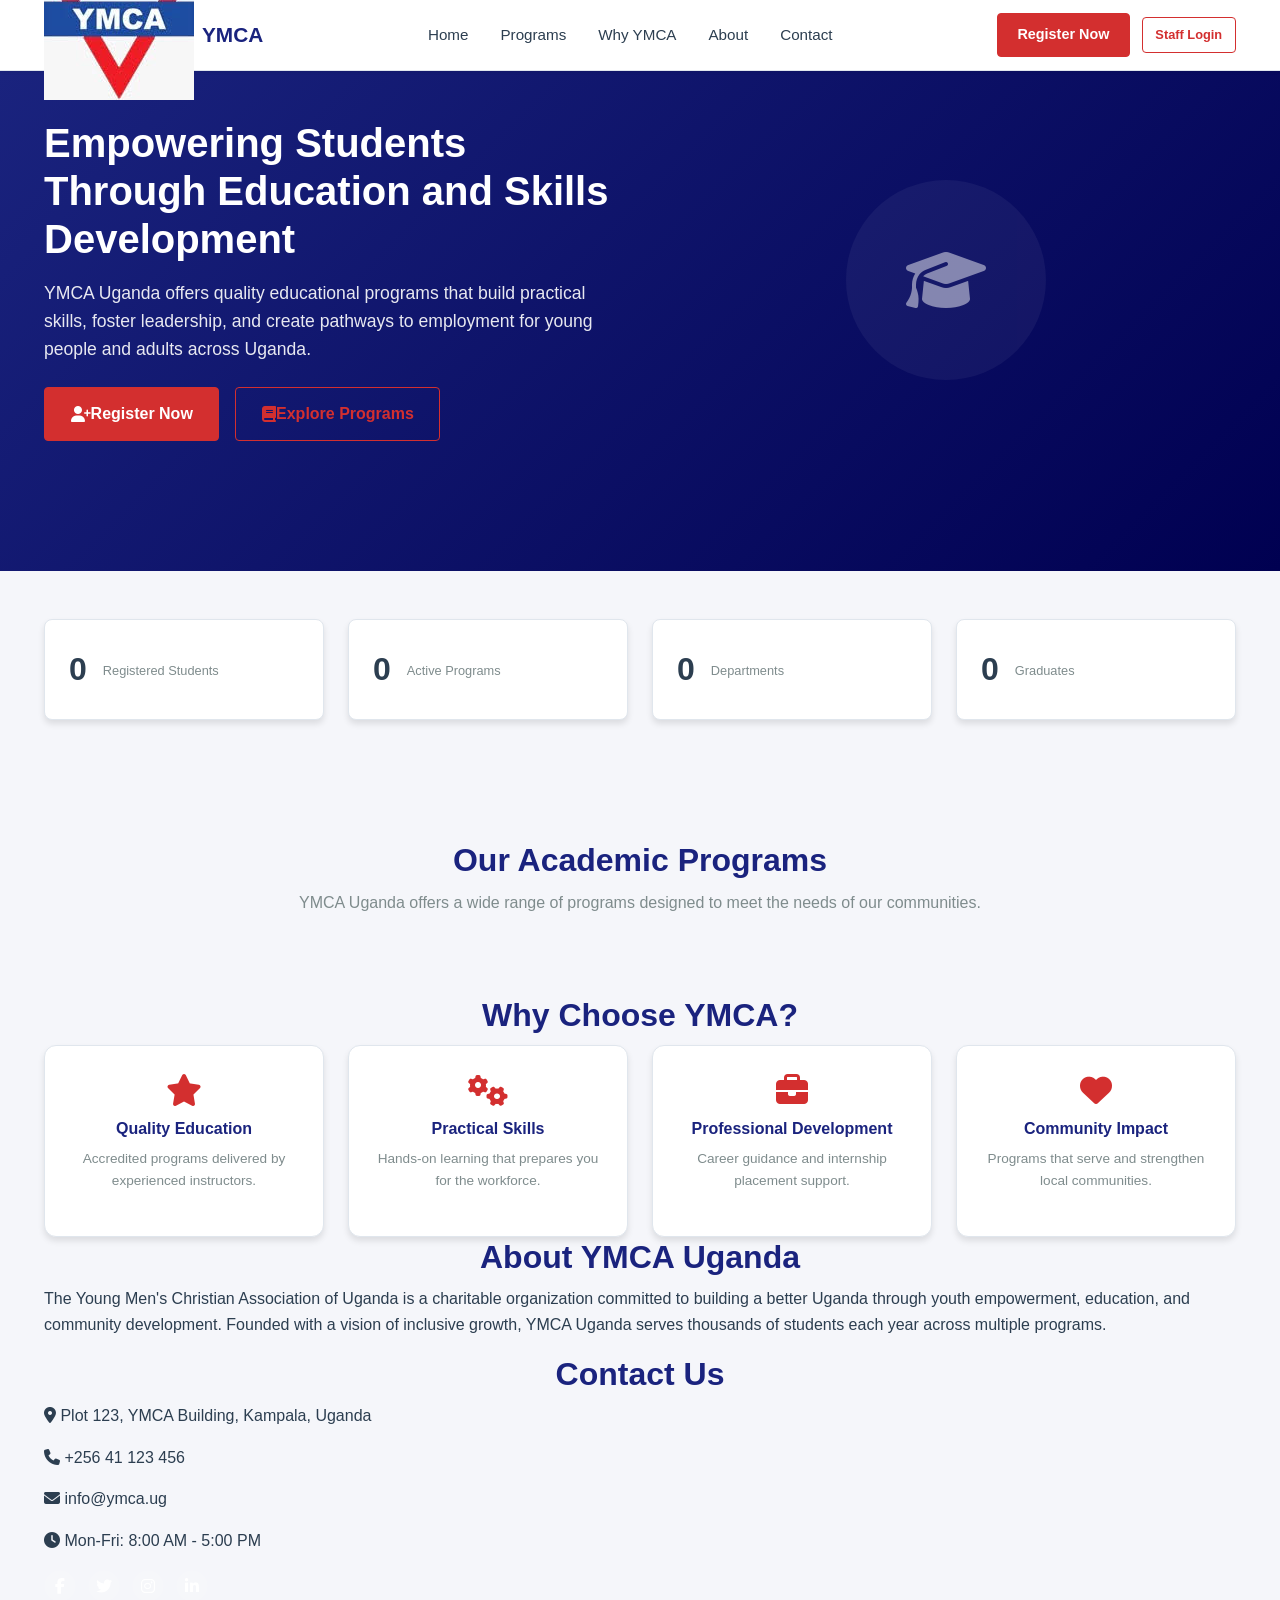
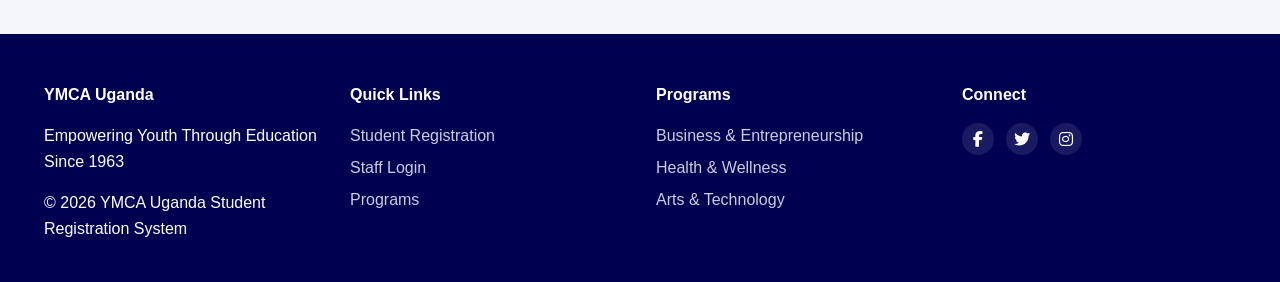
<file: index.html>
<!DOCTYPE html>
<html lang="en">
<head>
    <meta charset="UTF-8">
    <meta name="viewport" content="width=device-width, initial-scale=1.0">
    <title>YMCA Uganda - Student Registration & Management System</title>
    <meta name="description" content="YMCA Uganda Student Registration and Management System - Empowering students through education and skills development.">
    <link rel="stylesheet" href="https://cdnjs.cloudflare.com/ajax/libs/font-awesome/6.5.0/css/all.min.css">
    <link rel="stylesheet" href="css/style.css">
    <link rel="stylesheet" href="css/responsive.css">
    <script src="js/database/indexeddb.js"></script>
    <script src="js/database/studentsRepository.js"></script>
    <script src="js/database/programsRepository.js"></script>
    <script src="js/database/departmentsRepository.js"></script>
    <script src="js/database/usersRepository.js"></script>
    <script src="js/validation.js"></script>
    <script src="js/notifications.js"></script>
    <script src="js/ui.js"></script>
    <script src="js/seed.js"></script>
    <script src="js/app.js"></script>
    <script src="js/landing.js"></script>
</head>
<body class="landing-page">
    <header class="site-header" id="landing-header">
        <div class="container header-inner">
            <div class="logo"><img src="assets/images/ymca-logo.jpg" alt="YMCA Uganda"><span>YMCA</span></div>
            <nav class="main-nav" id="main-nav">
                <ul>
                    <li><a href="#hero">Home</a></li>
                    <li><a href="#programs">Programs</a></li>
                    <li><a href="#whyymca">Why YMCA</a></li>
                    <li><a href="#about">About</a></li>
                    <li><a href="#contact">Contact</a></li>
                </ul>
            </nav>
            <div class="header-actions">
                <a href="register.html" class="btn btn-primary btn-cta">Register Now</a>
                <a href="login.html" class="btn btn-outline btn-sm">Staff Login</a>
                <button class="menu-toggle-mobile" id="menu-toggle"><i class="fas fa-bars"></i></button>
            </div>
        </div>
    </header>

    <section class="hero" id="hero">
        <div class="container hero-content">
            <div class="hero-text">
                <h1>Empowering Students Through Education and Skills Development</h1>
                <p>YMCA Uganda offers quality educational programs that build practical skills, foster leadership, and create pathways to employment for young people and adults across Uganda.</p>
                <div class="hero-btns">
                    <a href="register.html" class="btn btn-primary btn-lg"><i class="fas fa-user-plus"></i> Register Now</a>
                    <a href="#programs" class="btn btn-outline btn-lg"><i class="fas fa-book"></i> Explore Programs</a>
                </div>
            </div>
            <div class="hero-image">
                <div class="hero-badge"><i class="fas fa-graduation-cap"></i></div>
            </div>
        </div>
    </section>

    <section class="stats" id="stats">
        <div class="container">
            <div class="stats-grid" id="stats-container">
                <div class="stat-card"><div class="stat-value" id="stat-students">0</div><div class="stat-label">Registered Students</div></div>
                <div class="stat-card"><div class="stat-value" id="stat-programs">0</div><div class="stat-label">Active Programs</div></div>
                <div class="stat-card"><div class="stat-value" id="stat-depts">0</div><div class="stat-label">Departments</div></div>
                <div class="stat-card"><div class="stat-value" id="stat-graduates">0</div><div class="stat-label">Graduates</div></div>
            </div>
        </div>
    </section>

    <section class="programs" id="programs">
        <div class="container">
            <h2 class="section-title">Our Academic Programs</h2>
            <p class="section-subtitle">YMCA Uganda offers a wide range of programs designed to meet the needs of our communities.</p>
            <div class="programs-grid" id="programs-container"></div>
        </div>
    </section>

    <section class="whyymca" id="whyymca">
        <div class="container">
            <h2 class="section-title">Why Choose YMCA?</h2>
            <div class="benefits-grid">
                <div class="benefit-card"><i class="fas fa-star benefit-icon"></i><h3>Quality Education</h3><p>Accredited programs delivered by experienced instructors.</p></div>
                <div class="benefit-card"><i class="fas fa-cogs benefit-icon"></i><h3>Practical Skills</h3><p>Hands-on learning that prepares you for the workforce.</p></div>
                <div class="benefit-card"><i class="fas fa-briefcase benefit-icon"></i><h3>Professional Development</h3><p>Career guidance and internship placement support.</p></div>
                                <div class="benefit-card"><i class="fas fa-heart benefit-icon"></i><h3>Community Impact</h3><p>Programs that serve and strengthen local communities.</p></div>
            </div>
        </div>
    </section>

    <section class="about" id="about">
        <div class="container">
            <h2 class="section-title">About YMCA Uganda</h2>
            <p>The Young Men's Christian Association of Uganda is a charitable organization committed to building a better Uganda through youth empowerment, education, and community development. Founded with a vision of inclusive growth, YMCA Uganda serves thousands of students each year across multiple programs.</p>
        </div>
    </section>

    <section class="contact" id="contact">
        <div class="container">
            <h2 class="section-title">Contact Us</h2>
            <div class="contact-grid">
                <div class="contact-info">
                    <p><i class="fas fa-map-marker-alt"></i> Plot 123, YMCA Building, Kampala, Uganda</p>
                    <p><i class="fas fa-phone"></i> +256 41 123 456</p>
                    <p><i class="fas fa-envelope"></i> info@ymca.ug</p>
                    <p><i class="fas fa-clock"></i> Mon-Fri: 8:00 AM - 5:00 PM</p>
                </div>
                <div class="social-links">
                    <a href="#"><i class="fab fa-facebook-f"></i></a>
                    <a href="#"><i class="fab fa-twitter"></i></a>
                    <a href="#"><i class="fab fa-instagram"></i></a>
                    <a href="#"><i class="fab fa-linkedin-in"></i></a>
                </div>
            </div>
        </div>
    </section>

    <footer class="site-footer">
        <div class="container footer-grid">
            <div class="footer-col">
                <h4>YMCA Uganda</h4>
                <p>Empowering Youth Through Education Since 1963</p>
                <p>&copy; 2026 YMCA Uganda Student Registration System</p>
            </div>
            <div class="footer-col">
                <h4>Quick Links</h4>
                <ul><li><a href="register.html">Student Registration</a></li><li><a href="login.html">Staff Login</a></li><li><a href="#programs">Programs</a></li></ul>
            </div>
            <div class="footer-col">
                <h4>Programs</h4>
                <ul><li><a href="#">Business & Entrepreneurship</a></li><li><a href="#">Health & Wellness</a></li><li><a href="#">Arts & Technology</a></li></ul>
            </div>
            <div class="footer-col">
                <h4>Connect</h4>
                <div class="social-links"><a href="#"><i class="fab fa-facebook-f"></i></a><a href="#"><i class="fab fa-twitter"></i></a><a href="#"><i class="fab fa-instagram"></i></a></div>
            </div>
        </div>
    </footer>
</file>
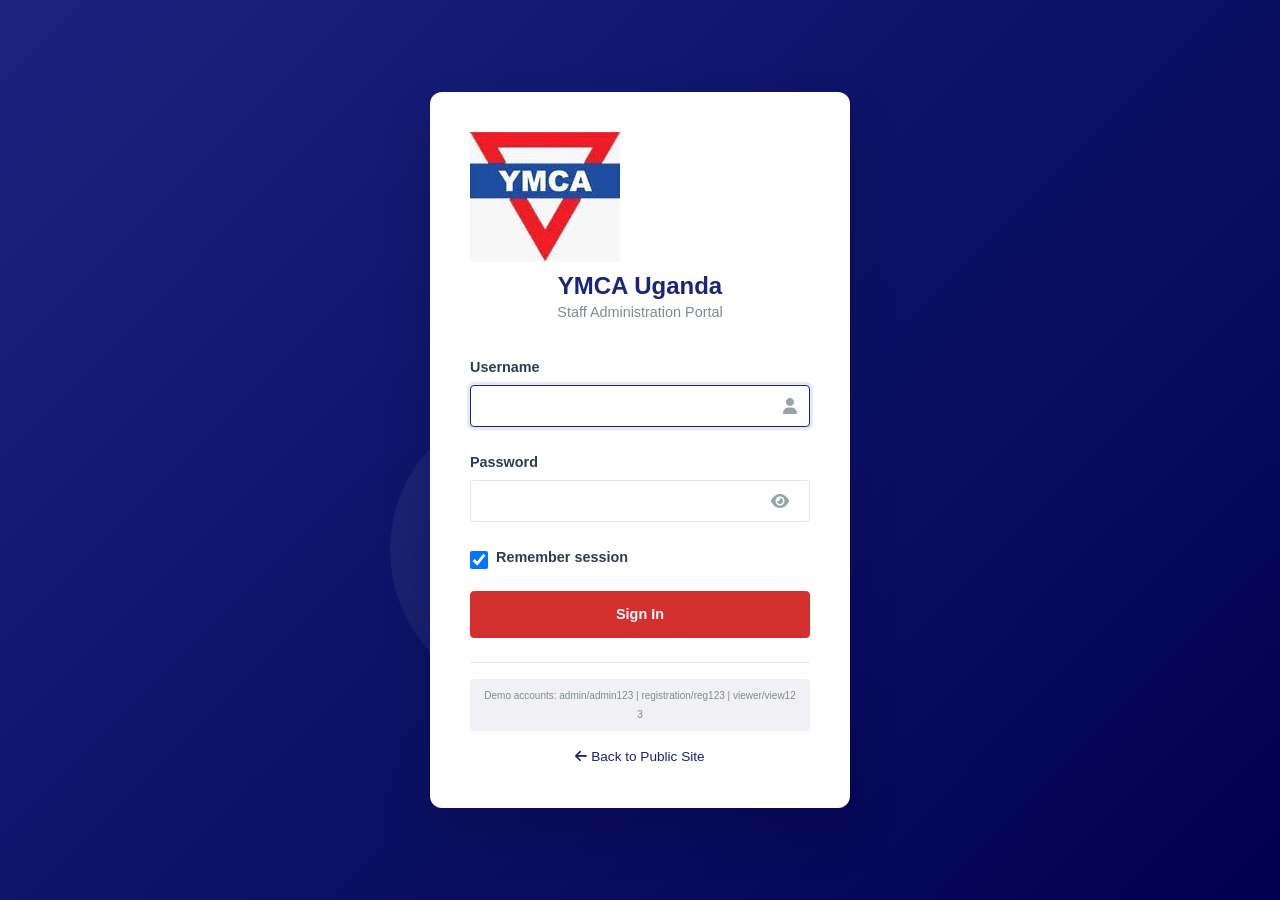
<file: departments.html>
<!DOCTYPE html>
<html lang="en">
<head>
    <meta charset="UTF-8">
    <meta name="viewport" content="width=device-width, initial-scale=1.0">
    <title>Departments - YMCA Uganda Student Management</title>
    <meta name="description" content="YMCA Uganda Department Management">
    <link rel="stylesheet" href="https://cdnjs.cloudflare.com/ajax/libs/font-awesome/6.5.0/css/all.min.css">
    <link rel="stylesheet" href="css/style.css">
    <link rel="stylesheet" href="css/responsive.css">
    <script src="js/database/indexeddb.js"></script>
    <script src="js/database/studentsRepository.js"></script>
    <script src="js/database/programsRepository.js"></script>
    <script src="js/database/departmentsRepository.js"></script>
    <script src="js/notifications.js"></script>
    <script src="js/ui.js"></script>
    <script src="js/seed.js"></script>
    <script src="js/auth.js"></script>
    <script src="js/app.js"></script>
    <script src="js/departments.js"></script>
</head>
<body class="admin-page">
    <div class="admin-wrapper">
        <main class="admin-content">
            <div class="page-header">
                <h1><i class="fas fa-building"></i> Departments</h1>
                <button class="btn btn-primary" id="btn-add-dept"><i class="fas fa-plus"></i> Add Department</button>
            </div>
            <div class="toolbar">
                <input type="text" id="search-input" class="search-input" placeholder="Search departments...">
            </div>
            <div id="departments-table"></div>
        </main>
    </div>
</body>
</html>
</file>
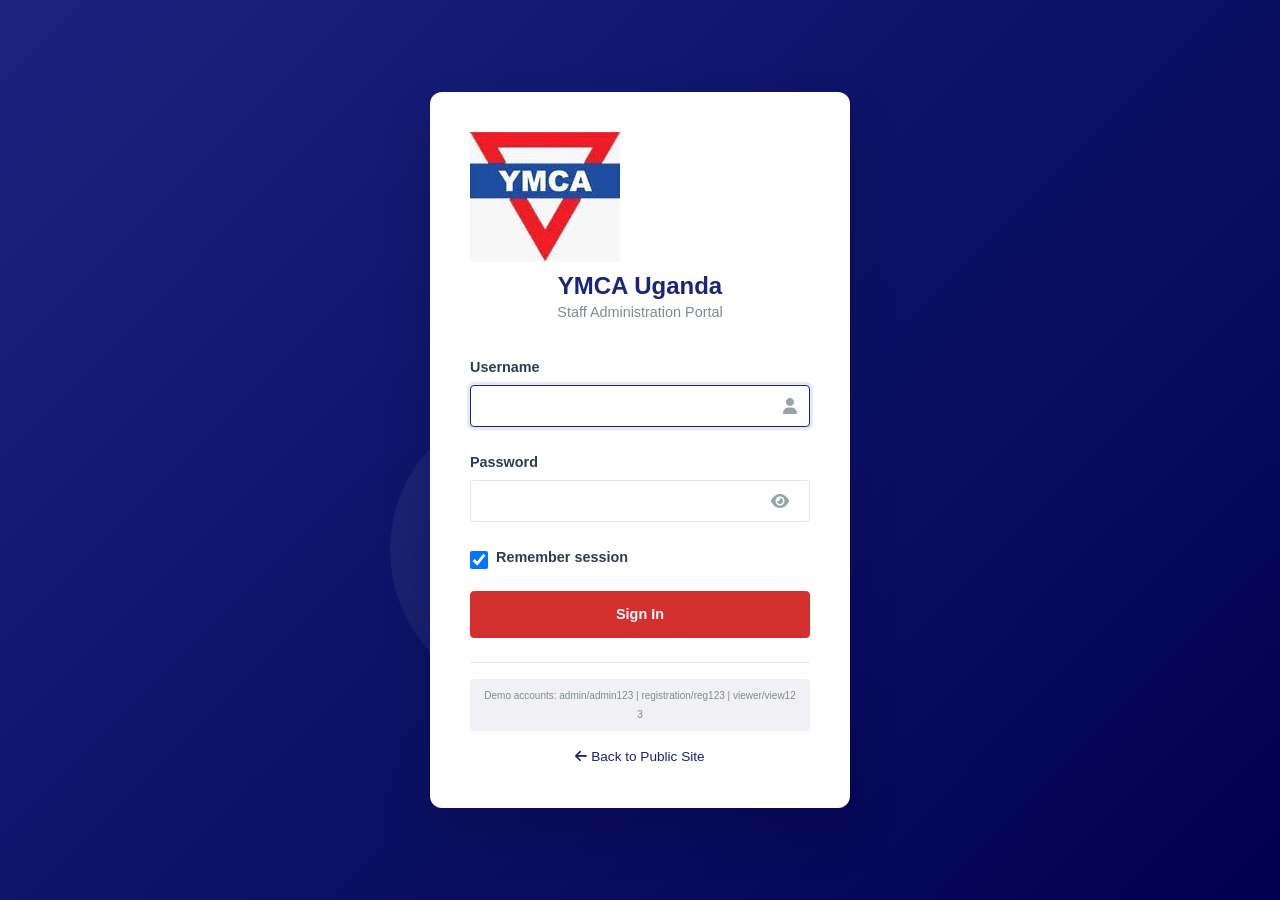
<file: login.html>
<!DOCTYPE html>
<html lang="en">
<head>
    <meta charset="UTF-8">
    <meta name="viewport" content="width=device-width, initial-scale=1.0">
    <title>Staff Login - YMCA Uganda Student Management System</title>
    <meta name="description" content="YMCA Uganda Staff Login">
    <link rel="stylesheet" href="https://cdnjs.cloudflare.com/ajax/libs/font-awesome/6.5.0/css/all.min.css">
    <link rel="stylesheet" href="css/style.css">
    <link rel="stylesheet" href="css/responsive.css">
    <script src="js/database/indexeddb.js"></script>
    <script src="js/database/usersRepository.js"></script>
    <script src="js/database/studentsRepository.js"></script>
    <script src="js/database/programsRepository.js"></script>
    <script src="js/database/departmentsRepository.js"></script>
    <script src="js/validation.js"></script>
    <script src="js/notifications.js"></script>
    <script src="js/ui.js"></script>
    <script src="js/seed.js"></script>
    <script src="js/auth.js"></script>
    <script src="js/app.js"></script>
    <script src="js/login.js"></script>
</head>
<body class="login-page">
    <div class="login-container">
        <div class="login-card">
            <div class="login-header">
                <div class="login-logo"><img src="assets/images/ymca-logo.jpg" alt="YMCA Uganda"></div>
                <h2>YMCA Uganda</h2>
                <p class="login-subtitle">Staff Administration Portal</p>
            </div>
            <form id="login-form" class="login-form">
                <div class="form-group">
                    <label for="username">Username</label>
                    <div class="input-icon"><input type="text" id="username" name="username" autocomplete="username" required><i class="fas fa-user"></i></div>
                    <span class="form-error" id="error-username"></span>
                </div>
                <div class="form-group">
                    <label for="password">Password</label>
                    <div class="input-icon">
                        <input type="password" id="password" name="password" autocomplete="current-password" required>
                        <button type="button" id="toggle-password" class="password-toggle" aria-label="Show/hide password"><i class="fas fa-eye"></i></button>
                    </div>
                    <span class="form-error" id="error-password"></span>
                </div>
                <div class="form-row">
                    <div class="form-check"><input type="checkbox" id="remember" checked><label for="remember">Remember session</label></div>
                </div>
                <button type="submit" class="btn btn-primary btn-block">Sign In</button>
            </form>
            <div class="login-footer">
                <div class="demo-creds"><small>Demo accounts: admin/admin123 | registration/reg123 | viewer/view123</small></div>
                <a href="index.html" class="back-link"><i class="fas fa-arrow-left"></i> Back to Public Site</a>
            </div>
        </div>
    </div>
    <div class="login-bg-decoration">
        <div class="deco-circle deco-1"></div>
        <div class="deco-circle deco-2"></div>
        <div class="deco-circle deco-3"></div>
    </div>
</body>
</html>
</file>
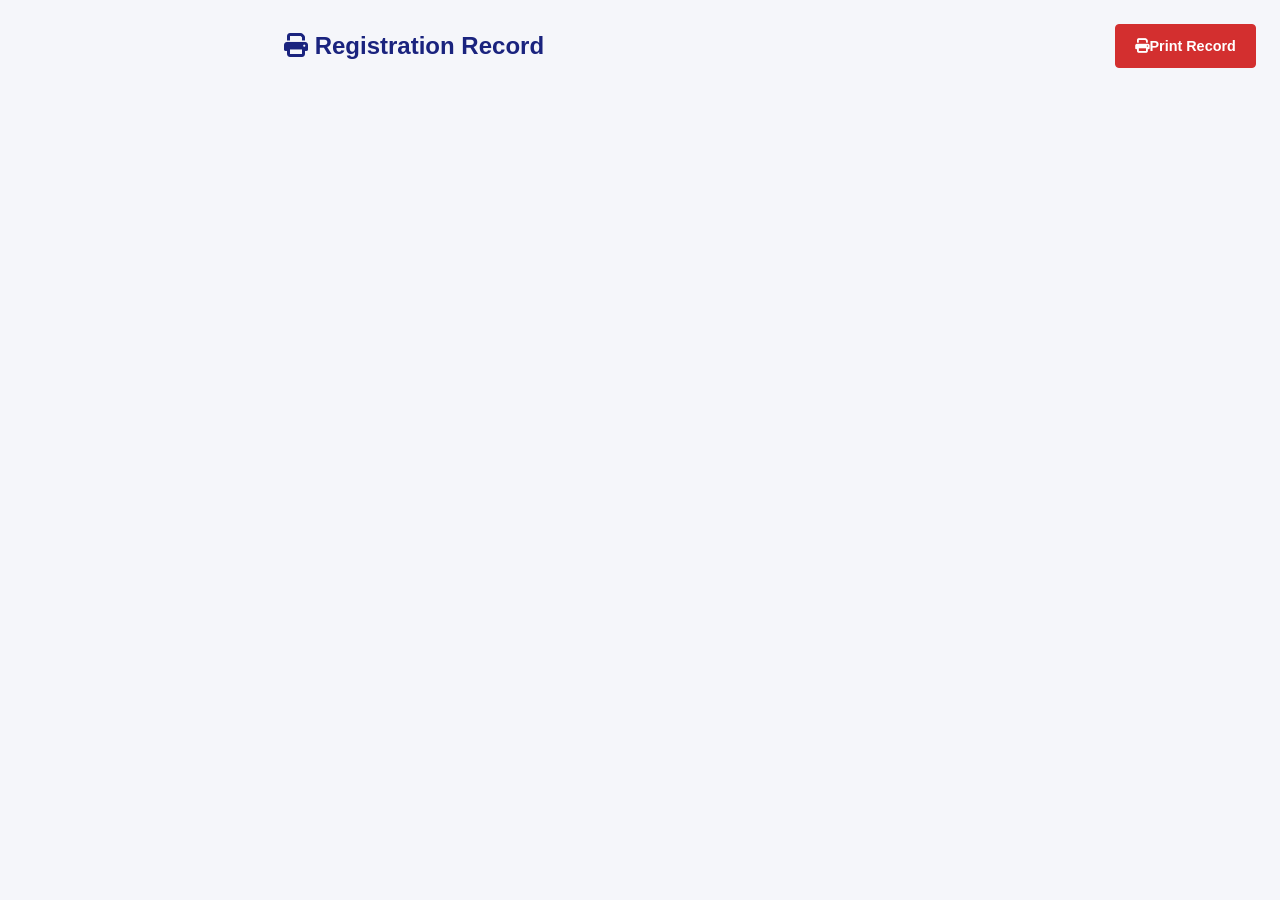
<file: print-registration.html>
<!DOCTYPE html>
<html lang="en">
<head>
    <meta charset="UTF-8">
    <meta name="viewport" content="width=device-width, initial-scale=1.0">
    <title>Registration Record - YMCA Uganda</title>
    <meta name="description" content="YMCA Uganda Student Registration Record">
    <link rel="stylesheet" href="https://cdnjs.cloudflare.com/ajax/libs/font-awesome/6.5.0/css/all.min.css">
    <link rel="stylesheet" href="css/style.css">
    <link rel="stylesheet" href="css/print.css">
    <script src="js/database/indexeddb.js"></script>
    <script src="js/database/studentsRepository.js"></script>
    <script src="js/notifications.js"></script>
    <script src="js/ui.js"></script>
    <script src="js/seed.js"></script>
    <script src="js/app.js"></script>
    <script src="js/print.js"></script>
</head>
<body class="admin-page">
    <div class="admin-wrapper">
        <main class="admin-content">
            <div class="page-header no-print">
                <h1><i class="fas fa-print"></i> Registration Record</h1>
                <button class="btn btn-primary" id="btn-print"><i class="fas fa-print"></i> Print Record</button>
            </div>
            <div id="print-record" class="printable-record"></div>
        </main>
    </div>
</body>
</html>
</file>
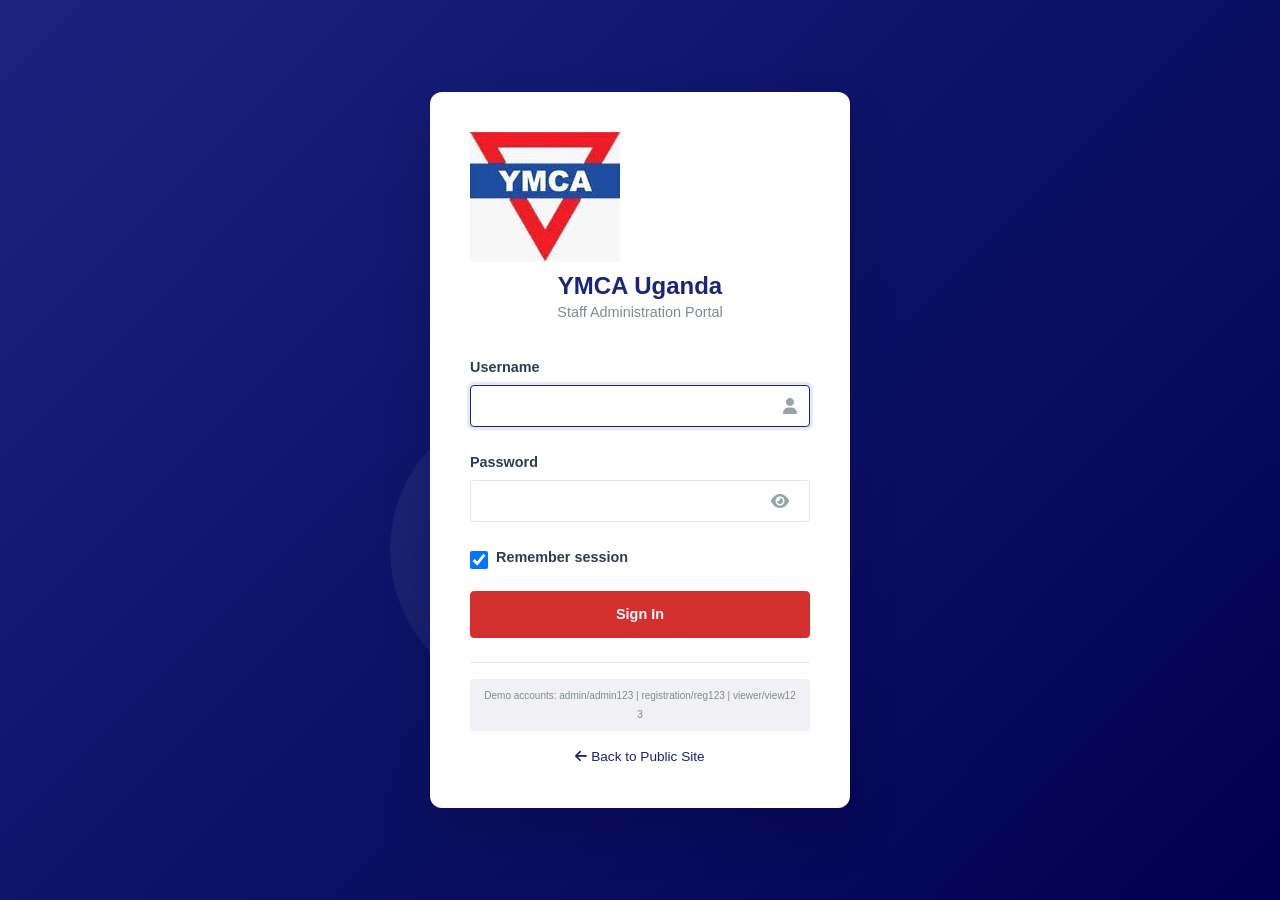
<file: programs.html>
<!DOCTYPE html>
<html lang="en">
<head>
    <meta charset="UTF-8">
    <meta name="viewport" content="width=device-width, initial-scale=1.0">
    <title>Programs - YMCA Uganda Student Management</title>
    <meta name="description" content="YMCA Uganda Program Management">
    <link rel="stylesheet" href="https://cdnjs.cloudflare.com/ajax/libs/font-awesome/6.5.0/css/all.min.css">
    <link rel="stylesheet" href="css/style.css">
    <link rel="stylesheet" href="css/responsive.css">
    <script src="js/database/indexeddb.js"></script>
    <script src="js/database/studentsRepository.js"></script>
    <script src="js/database/programsRepository.js"></script>
    <script src="js/database/departmentsRepository.js"></script>
    <script src="js/validation.js"></script>
    <script src="js/notifications.js"></script>
    <script src="js/ui.js"></script>
    <script src="js/seed.js"></script>
    <script src="js/auth.js"></script>
    <script src="js/app.js"></script>
    <script src="js/programs.js"></script>
</head>
<body class="admin-page">
    <div class="admin-wrapper">
        <main class="admin-content">
            <div class="page-header">
                <h1><i class="fas fa-book"></i> Programs</h1>
                <button class="btn btn-primary" id="btn-add-program"><i class="fas fa-plus"></i> Add Program</button>
            </div>
            <div class="toolbar">
                <input type="text" id="search-input" class="search-input" placeholder="Search programs...">
                <select id="filter-status" class="filter-select"><option value="">All Statuses</option><option value="active">Active</option><option value="inactive">Inactive</option></select>
            </div>
            <div id="programs-table"></div>
            <div id="pagination-container"></div>
        </main>
    </div>
</body>
</html>
</file>
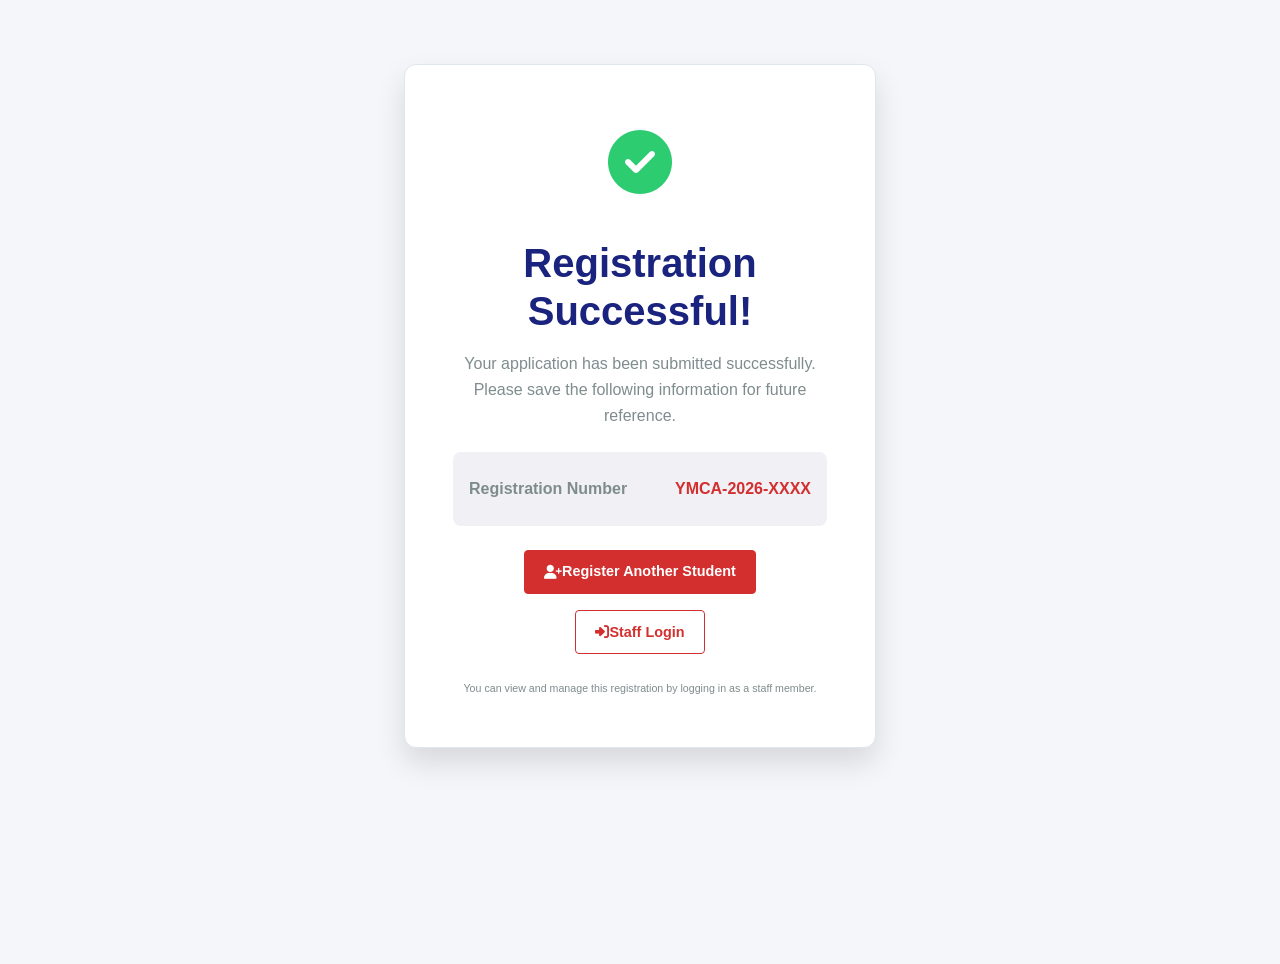
<file: register-success.html>
<!DOCTYPE html>
<html lang="en">
<head>
    <meta charset="UTF-8">
    <meta name="viewport" content="width=device-width, initial-scale=1.0">
    <title>Registration Successful - YMCA Uganda</title>
    <meta name="description" content="YMCA Uganda Student Registration Success">
    <link rel="stylesheet" href="https://cdnjs.cloudflare.com/ajax/libs/font-awesome/6.5.0/css/all.min.css">
    <link rel="stylesheet" href="css/style.css">
    <link rel="stylesheet" href="css/responsive.css">
    <script src="js/database/indexeddb.js"></script>
    <script src="js/database/studentsRepository.js"></script>
    <script src="js/database/programsRepository.js"></script>
    <script src="js/database/departmentsRepository.js"></script>
    <script src="js/notifications.js"></script>
    <script src="js/ui.js"></script>
    <script src="js/seed.js"></script>
    <script src="js/app.js"></script>
    <script>
        document.addEventListener('DOMContentLoaded', () => {
            const params = new URLSearchParams(window.location.search);
            const reg = params.get('reg') || 'YMCA-2026-XXXX';
            const id = params.get('id') || '';
            document.getElementById('reg-number').textContent = reg;
            document.getElementById('student-id').textContent = id;
        });
    </script>
</head>
<body class="success-page">
    <div class="container success-container">
        <div class="success-card">
            <div class="success-icon"><i class="fas fa-check-circle"></i></div>
            <h1>Registration Successful!</h1>
            <p class="success-message">Your application has been submitted successfully. Please save the following information for future reference.</p>
            <div class="success-details">
                <div class="detail-item"><span class="detail-label">Registration Number</span><span class="detail-value" id="reg-number">-</span></div>
            </div>
            <div class="success-actions">
                <a href="register.html" class="btn btn-primary"><i class="fas fa-user-plus"></i> Register Another Student</a>
                <a href="login.html" class="btn btn-outline"><i class="fas fa-sign-in-alt"></i> Staff Login</a>
            </div>
            <div class="success-note"><small>You can view and manage this registration by logging in as a staff member.</small></div>
        </div>
    </div>
</body>
</html>
</file>
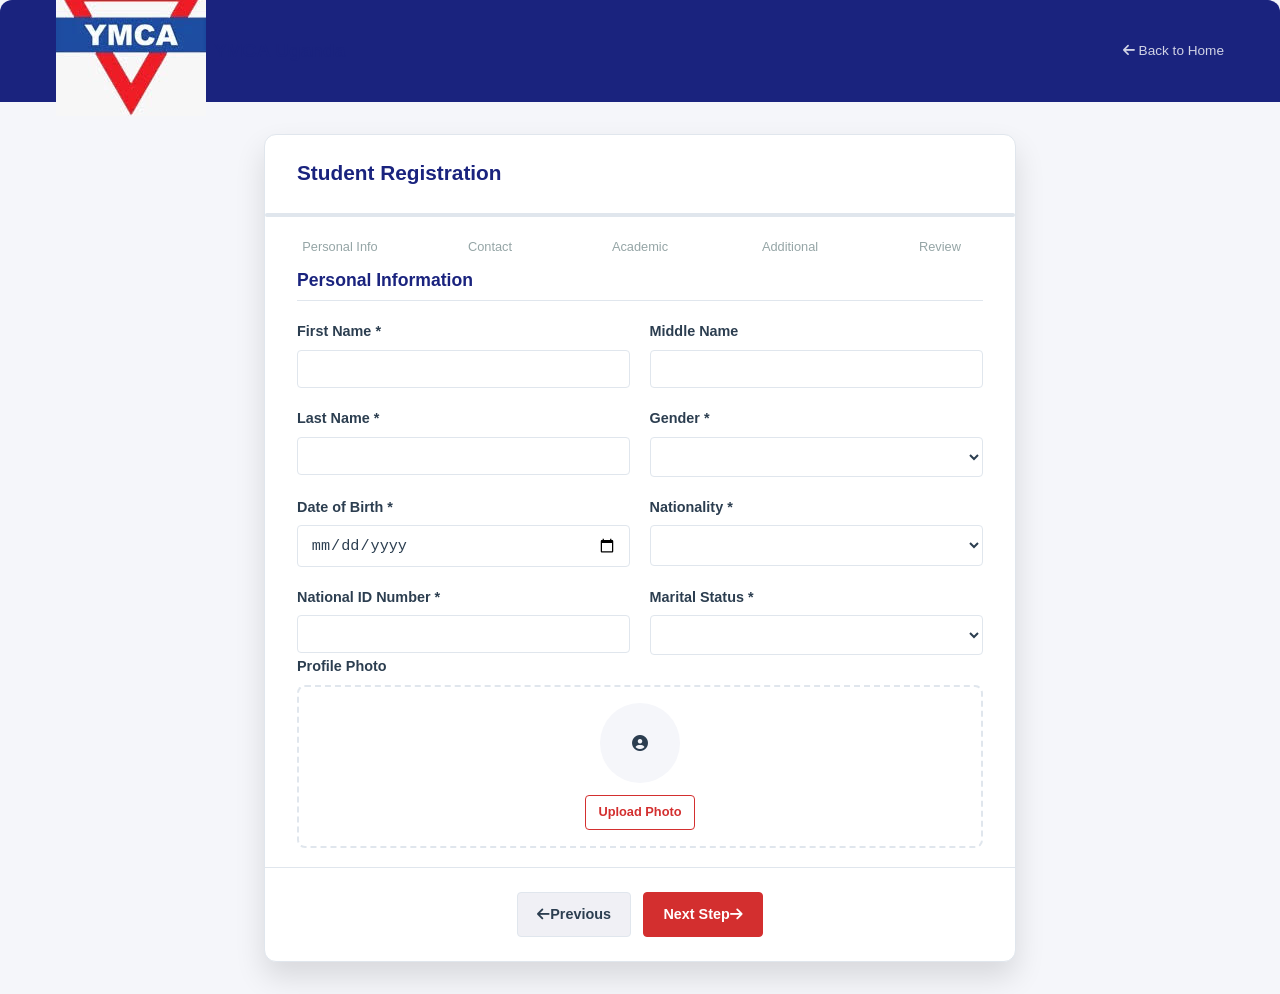
<file: register.html>
<!DOCTYPE html>
<html lang="en">
<head>
    <meta charset="UTF-8">
    <meta name="viewport" content="width=device-width, initial-scale=1.0">
    <title>Student Registration - YMCA Uganda</title>
    <meta name="description" content="YMCA Uganda Student Registration Form">
    <link rel="stylesheet" href="https://cdnjs.cloudflare.com/ajax/libs/font-awesome/6.5.0/css/all.min.css">
    <link rel="stylesheet" href="css/style.css">
    <link rel="stylesheet" href="css/responsive.css">
    <script src="js/database/indexeddb.js"></script>
    <script src="js/database/studentsRepository.js"></script>
    <script src="js/database/programsRepository.js"></script>
    <script src="js/database/departmentsRepository.js"></script>
    <script src="js/validation.js"></script>
    <script src="js/notifications.js"></script>
    <script src="js/ui.js"></script>
    <script src="js/seed.js"></script>
    <script src="js/app.js"></script>
    <script src="js/register.js"></script>
</head>
<body class="register-page">
    <div class="register-header">
        <div class="container header-inner">
            <div class="logo"><img src="assets/images/ymca-logo.jpg" alt="YMCA Uganda"><span>YMCA Uganda</span></div>
            <a href="index.html" class="back-link"><i class="fas fa-arrow-left"></i> Back to Home</a>
        </div>
    </div>

    <div class="container register-container">
        <div class="register-card" id="registration-form">
            <div class="wizard-header">
                <h2 class="wizard-title">Student Registration</h2>
                <div class="reg-number">Registration Number: <span id="reg-number-display">-</span></div>
            </div>

            <div class="step-progress">
                <div class="step-bar"><div class="step-fill" id="step-fill"></div></div>
                <div class="step-dots" id="step-dots">
                    <button type="button" class="step-dot" data-step="1">Personal Info</button>
                    <button type="button" class="step-dot" data-step="2">Contact</button>
                    <button type="button" class="step-dot" data-step="3">Academic</button>
                    <button type="button" class="step-dot" data-step="4">Additional</button>
                    <button type="button" class="step-dot" data-step="5">Review</button>
                </div>
            </div>

            <div class="wizard-body">
                <!-- Step 1: Personal Information -->
                <div class="step-pane active" id="step-1">
                    <h3 class="step-title">Personal Information</h3>
                    <div class="form-grid">
                        <div class="form-group">
                            <label for="firstName">First Name *</label>
                            <input type="text" id="firstName" name="firstName" required>
                        </div>
                        <div class="form-group">
                            <label for="middleName">Middle Name</label>
                            <input type="text" id="middleName" name="middleName">
                        </div>
                        <div class="form-group">
                            <label for="lastName">Last Name *</label>
                            <input type="text" id="lastName" name="lastName" required>
                        </div>
                        <div class="form-group">
                            <label for="gender">Gender *</label>
                            <select id="gender" name="gender" required></select>
                        </div>
                        <div class="form-group">
                            <label for="dateOfBirth">Date of Birth *</label>
                            <input type="date" id="dateOfBirth" name="dateOfBirth" required>
                        </div>
                        <div class="form-group">
                            <label for="nationality">Nationality *</label>
                            <select id="nationality" name="nationality" required></select>
                        </div>
                        <div class="form-group">
                            <label for="nationalId">National ID Number *</label>
                            <input type="text" id="nationalId" name="nationalId" required>
                        </div>
                        <div class="form-group">
                            <label for="maritalStatus">Marital Status *</label>
                            <select id="maritalStatus" name="maritalStatus" required></select>
                        </div>
                    </div>
                    <div class="form-group photo-upload">
                        <label for="photo">Profile Photo</label>
                        <div class="photo-upload-area">
                            <input type="file" id="photo" name="photo" accept="image/*" style="display:none">
                            <div class="photo-preview" id="photo-preview"><i class="fas fa-user-circle"></i></div>
                                                        <button type="button" class="btn btn-outline btn-sm" onclick="document.getElementById('photo').click()">Upload Photo</button>
                        </div>
                    </div>
                </div>

                <!-- Step 2: Contact Information -->
                <div class="step-pane" id="step-2">
                    <h3 class="step-title">Contact Information</h3>
                    <div class="form-grid">
                        <div class="form-group">
                            <label for="phone">Phone Number *</label>
                            <input type="tel" id="phone" name="phone" required placeholder="+256 XXX XXX XXX">
                        </div>
                        <div class="form-group">
                            <label for="alternativePhone">Alternative Phone</label>
                            <input type="tel" id="alternativePhone" name="alternativePhone" placeholder="+256 XXX XXX XXX">
                        </div>
                        <div class="form-group">
                            <label for="email">Email Address</label>
                            <input type="email" id="email" name="email" placeholder="student@example.com">
                        </div>
                        <div class="form-group">
                            <label for="district">District *</label>
                            <select id="district" name="district" required></select>
                        </div>
                        <div class="form-group">
                            <label for="city">City/Town</label>
                            <input type="text" id="city" name="city">
                        </div>
                        <div class="form-group">
                            <label for="village">Village</label>
                            <input type="text" id="village" name="village">
                        </div>
                        <div class="form-group full-width">
                            <label for="address">Physical Address</label>
                            <input type="text" id="address" name="address" placeholder="Street, building, landmark">
                        </div>
                        <div class="form-group">
                            <label for="emergencyContact">Emergency Contact Name *</label>
                            <input type="text" id="emergencyContact" name="emergencyContact" required>
                        </div>
                        <div class="form-group">
                            <label for="emergencyPhone">Emergency Phone *</label>
                            <input type="tel" id="emergencyPhone" name="emergencyPhone" required placeholder="+256 XXX XXX XXX">
                        </div>
                        <div class="form-group">
                            <label for="relationship">Relationship</label>
                            <input type="text" id="relationship" name="relationship" placeholder="e.g. Parent, Guardian, Spouse">
                        </div>
                    </div>
                </div>

                <!-- Step 3: Academic Information -->
                <div class="step-pane" id="step-3">
                    <h3 class="step-title">Academic Information</h3>
                    <div class="form-grid">
                        <div class="form-group">
                            <label for="previousSchool">Previous School</label>
                            <input type="text" id="previousSchool" name="previousSchool" placeholder="Last school attended">
                        </div>
                        <div class="form-group">
                            <label for="educationLevel">Highest Level of Education</label>
                            <select id="educationLevel" name="educationLevel">
                                <option value="">Select</option>
                                <option value="O-Level">O-Level</option>
                                <option value="A-Level">A-Level</option>
                                <option value="Diploma">Diploma</option>
                                <option value="Bachelor's">Bachelor's</option>
                                <option value="Master's">Master's</option>
                                <option value="Other">Other</option>
                            </select>
                        </div>
                        <div class="form-group">
                            <label for="program">Course/Program *</label>
                            <select id="program" name="program" required></select>
                        </div>
                        <div class="form-group">
                            <label for="department">Department *</label>
                            <select id="department" name="department" required></select>
                        </div>
                        <div class="form-group">
                            <label for="intake">Intake *</label>
                            <select id="intake" name="intake" required></select>
                        </div>
                        <div class="form-group">
                            <label for="studyMode">Study Mode *</label>
                            <select id="studyMode" name="studyMode" required></select>
                        </div>
                        <div class="form-group">
                            <label for="yearOfStudy">Year of Study *</label>
                            <select id="yearOfStudy" name="yearOfStudy" required></select>
                        </div>
                        <div class="form-group">
                            <label for="academicSession">Academic Session *</label>
                                                        <select id="academicSession" name="academicSession" required></select>
                        </div>
                    </div>
                </div>

                <!-- Step 4: Additional Information -->
                <div class="step-pane" id="step-4">
                    <h3 class="step-title">Additional Information</h3>
                    <div class="form-grid">
                        <div class="form-group">
                            <label for="disability">Disability Status *</label>
                            <select id="disability" name="disability" required></select>
                        </div>
                        <div class="form-group">
                            <label for="specialNeeds">Special Needs</label>
                            <input type="text" id="specialNeeds" name="specialNeeds" placeholder="Describe any special needs">
                        </div>
                        <div class="form-group">
                            <label for="sponsor">Sponsor</label>
                            <input type="text" id="sponsor" name="sponsor" placeholder="e.g. Parent, Government, NGO, Self">
                        </div>
                        <div class="form-group">
                            <label for="guardian">Parent/Guardian Name *</label>
                            <input type="text" id="guardian" name="guardian" required>
                        </div>
                        <div class="form-group">
                            <label for="guardianPhone">Parent/Guardian Phone *</label>
                            <input type="tel" id="guardianPhone" name="guardianPhone" required placeholder="+256 XXX XXX XXX">
                        </div>
                        <div class="form-group">
                            <label for="referralSource">How did you hear about YMCA? *</label>
                            <input type="text" id="referralSource" name="referralSource" required placeholder="e.g. Friend, Online, Advertisement, Community">
                        </div>
                    </div>
                </div>

                <!-- Step 5: Review & Submit -->
                <div class="step-pane" id="step-5">
                    <h3 class="step-title">Review & Submit</h3>
                    <div class="review-content" id="review-content">
                        <div class="text-center"><p>Loading review...</p></div>
                    </div>
                </div>
            </div>

            <div class="wizard-footer">
                <button type="button" class="btn btn-secondary" id="btn-prev"><i class="fas fa-arrow-left"></i> Previous</button>
                <button type="button" class="btn btn-primary" id="btn-next">Next Step <i class="fas fa-arrow-right"></i></button>
                <button type="button" class="btn btn-success" id="btn-submit" style="display:none;"><i class="fas fa-check"></i> Submit Registration</button>
            </div>
        </div>
    </div>
</body>
</html>
</file>
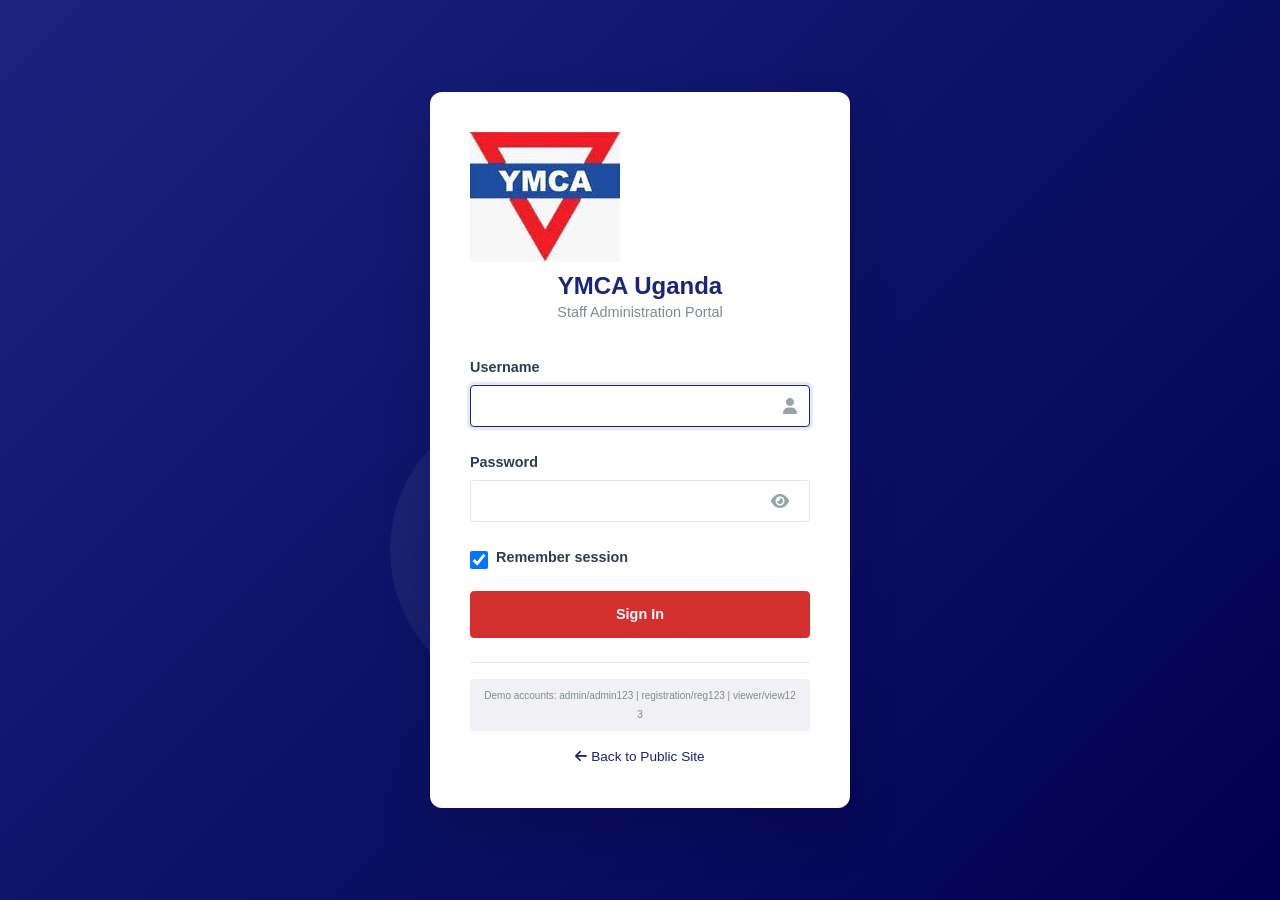
<file: reports.html>
<!DOCTYPE html>
<html lang="en">
<head>
    <meta charset="UTF-8">
    <meta name="viewport" content="width=device-width, initial-scale=1.0">
    <title>Reports - YMCA Uganda Student Management</title>
    <meta name="description" content="YMCA Uganda Reports">
    <link rel="stylesheet" href="https://cdnjs.cloudflare.com/ajax/libs/font-awesome/6.5.0/css/all.min.css">
    <link rel="stylesheet" href="css/style.css">
    <link rel="stylesheet" href="css/responsive.css">
    <link rel="stylesheet" href="css/print.css">
    <script src="js/database/indexeddb.js"></script>
    <script src="js/database/studentsRepository.js"></script>
    <script src="js/database/programsRepository.js"></script>
    <script src="js/database/departmentsRepository.js"></script>
    <script src="js/notifications.js"></script>
    <script src="js/ui.js"></script>
    <script src="js/seed.js"></script>
    <script src="js/auth.js"></script>
    <script src="js/app.js"></script>
    <script src="js/reports.js"></script>
</head>
<body class="admin-page">
    <div class="admin-wrapper">
        <main class="admin-content" id="printable-area">
            <div class="page-header">
                <h1><i class="fas fa-chart-bar"></i> Reports</h1>
                <div class="report-meta">
                    <span class="meta-item">Report Date: <span id="report-date"></span></span>
                    <span class="meta-item">Total Records: <span id="report-count">0</span></span>
                </div>
            </div>
            <div class="toolbar">
                <div class="filter-group">
                    <input type="date" id="date-from" class="date-input">
                    <input type="date" id="date-to" class="date-input">
                    <select id="filter-status"><option value="">All Statuses</option><option value="active">Active</option><option value="pending">Pending</option><option value="completed">Completed</option><option value="suspended">Suspended</option></select>
                    <select id="filter-program"><option value="">All Programs</option></select>
                    <button class="btn btn-primary btn-sm" id="filter-btn">Generate Report</button>
                </div>
                <div class="report-actions">
                    <button class="btn btn-outline btn-sm" id="print-report"><i class="fas fa-print"></i> Print</button>
                    <button class="btn btn-outline btn-sm" id="export-csv"><i class="fas fa-file-csv"></i> Export CSV</button>
                    <button class="btn btn-outline btn-sm" id="export-json"><i class="fas fa-file-export"></i> Export JSON</button>
                </div>
            </div>
            <div id="report-table"></div>
            <div class="report-footer">
                <p>YMCA Uganda - Student Registration & Management System | Confidential Report</p>
            </div>
        </main>
    </div>
</body>
</html>
</file>
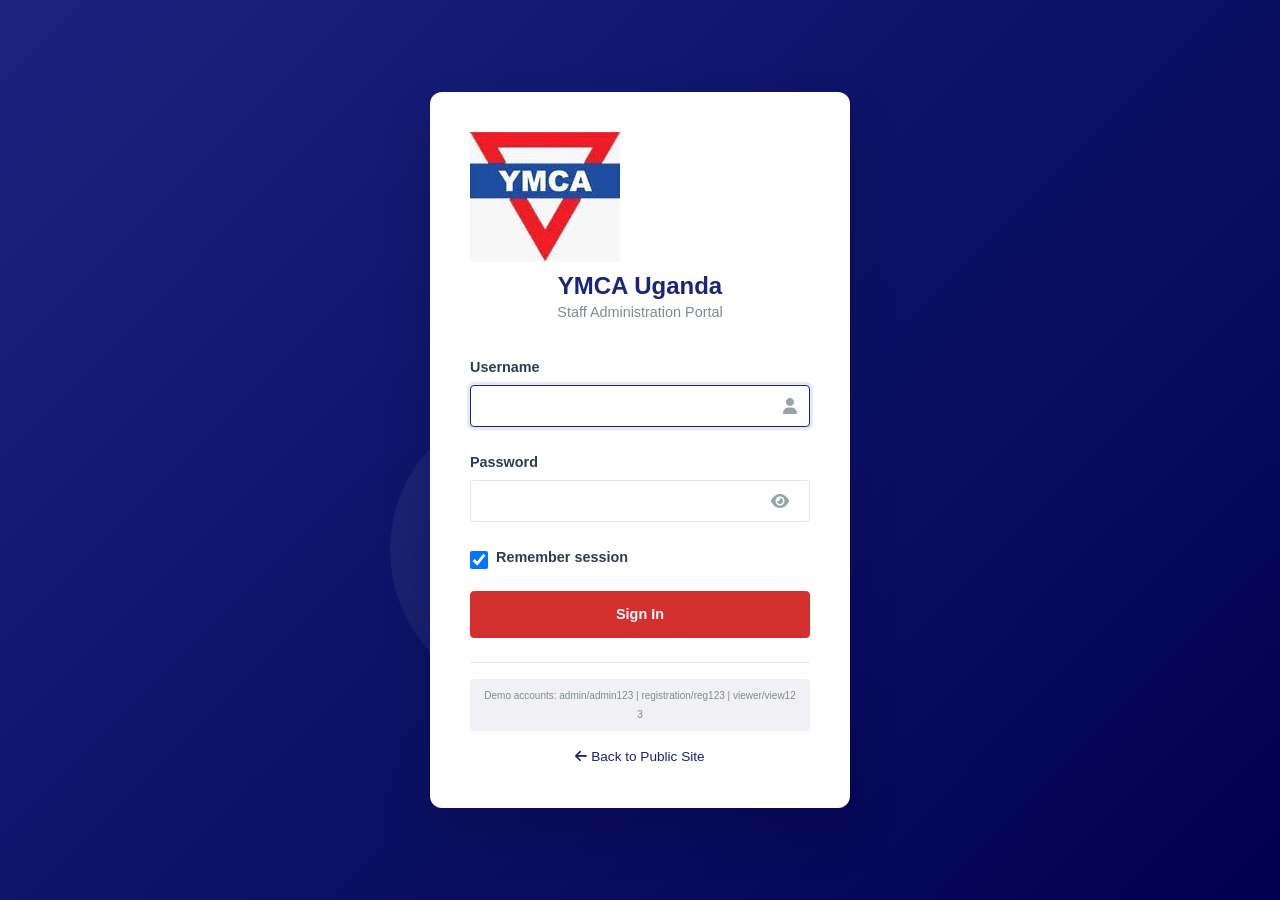
<file: settings.html>
<!DOCTYPE html>
<html lang="en">
<head>
    <meta charset="UTF-8">
    <meta name="viewport" content="width=device-width, initial-scale=1.0">
    <title>Settings - YMCA Uganda Student Management</title>
    <meta name="description" content="YMCA Uganda Settings">
    <link rel="stylesheet" href="https://cdnjs.cloudflare.com/ajax/libs/font-awesome/6.5.0/css/all.min.css">
    <link rel="stylesheet" href="css/style.css">
    <link rel="stylesheet" href="css/responsive.css">
    <script src="js/database/indexeddb.js"></script>
    <script src="js/database/studentsRepository.js"></script>
    <script src="js/database/programsRepository.js"></script>
    <script src="js/database/departmentsRepository.js"></script>
    <script src="js/database/usersRepository.js"></script>
    <script src="js/notifications.js"></script>
    <script src="js/ui.js"></script>
    <script src="js/seed.js"></script>
    <script src="js/auth.js"></script>
    <script src="js/app.js"></script>
    <script src="js/settings.js"></script>
</head>
<body class="admin-page">
    <div class="admin-wrapper">
        <main class="admin-content">
            <div class="page-header">
                <h1><i class="fas fa-cog"></i> Settings</h1>
            </div>

            <div class="settings-grid">
                <div class="settings-card">
                    <h3><i class="fas fa-palette"></i> Appearance</h3>
                    <div class="setting-row">
                        <label>Dark Mode</label>
                        <button class="btn btn-outline btn-sm" id="theme-toggle-btn"><i class="fas fa-moon"></i> Toggle Theme</button>
                    </div>
                </div>

                <div class="settings-card">
                    <h3><i class="fas fa-database"></i> Database Statistics</h3>
                    <div id="db-stats" class="stats-grid">
                        <div class="loading-state"><div class="spinner"></div><p>Loading...</p></div>
                    </div>
                </div>

                <div class="settings-card">
                    <h3><i class="fas fa-download"></i> Data Export</h3>
                    <div class="setting-row">
                        <button class="btn btn-primary" id="btn-export-all"><i class="fas fa-download"></i> Export All Data</button>
                        <button class="btn btn-outline" id="btn-import-data"><i class="fas fa-upload"></i> Import Data</button>
                    </div>
                    <div class="setting-row">
                        <button class="btn btn-outline" id="btn-backup"><i class="fas fa-cloud-upload-alt"></i> Create Backup</button>
                        <button class="btn btn-outline" id="btn-restore"><i class="fas fa-cloud-download-alt"></i> Restore Data</button>
                    </div>
                </div>

                <div class="settings-card">
                    <h3><i class="fas fa-eraser"></i> Demo Data</h3>
                    <div class="setting-row">
                        <button class="btn btn-warning" id="btn-seed-demo"><i class="fas fa-seedling"></i> Load Demo Data</button>
                        <button class="btn btn-danger" id="btn-clear-data"><i class="fas fa-trash"></i> Clear All Data</button>
                    </div>
                </div>

                <div class="settings-card">
                    <h3><i class="fas fa-lock"></i> Security</h3>
                    <p class="setting-desc">Authentication and authorization are handled client-side in this prototype. The PHP backend will provide secure server-side auth.</p>
                    <div class="setting-row">
                        <button class="btn btn-outline" id="btn-change-pin"><i class="fas fa-key"></i> Change Password</button>
                    </div>
                </div>
            </div>
        </main>
    </div>
</body>
</html>
</file>
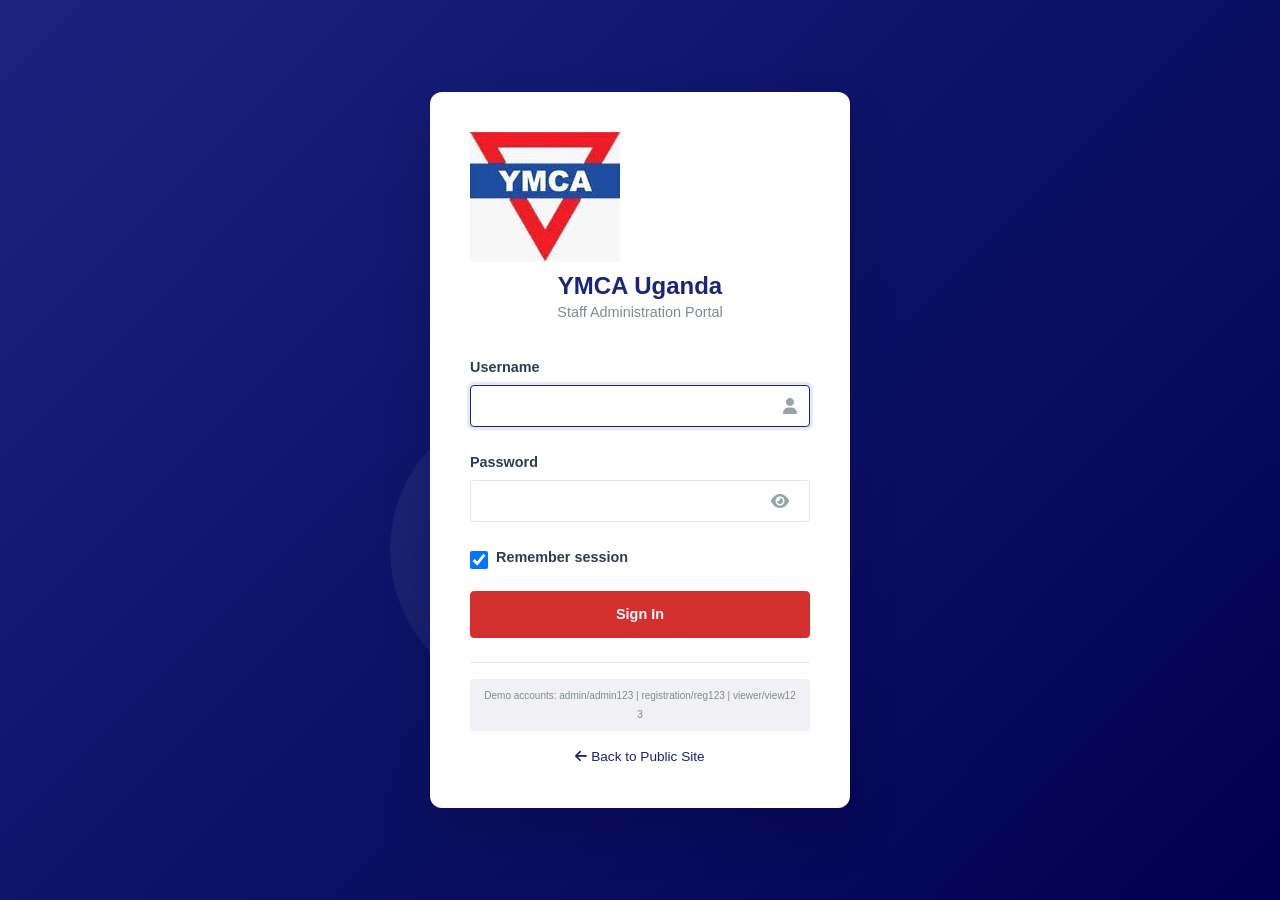
<file: student-profile.html>
<!DOCTYPE html>
<html lang="en">
<head>
    <meta charset="UTF-8">
    <meta name="viewport" content="width=device-width, initial-scale=1.0">
    <title>Student Profile - YMCA Uganda Student Management</title>
    <meta name="description" content="YMCA Uganda Student Profile">
    <link rel="stylesheet" href="https://cdnjs.cloudflare.com/ajax/libs/font-awesome/6.5.0/css/all.min.css">
    <link rel="stylesheet" href="css/style.css">
    <link rel="stylesheet" href="css/responsive.css">
    <link rel="stylesheet" href="css/print.css">
    <script src="js/database/indexeddb.js"></script>
    <script src="js/database/studentsRepository.js"></script>
    <script src="js/database/programsRepository.js"></script>
    <script src="js/database/departmentsRepository.js"></script>
    <script src="js/notifications.js"></script>
    <script src="js/ui.js"></script>
    <script src="js/seed.js"></script>
    <script src="js/auth.js"></script>
    <script src="js/app.js"></script>
    <script src="js/profile.js"></script>
</head>
<body class="admin-page">
    <div class="admin-wrapper">
        <main class="admin-content">
            <div id="profile-content">
                <div class="loading-state"><div class="spinner"></div><p>Loading student profile...</p></div>
            </div>
        </main>
    </div>
</body>
</html>
</file>
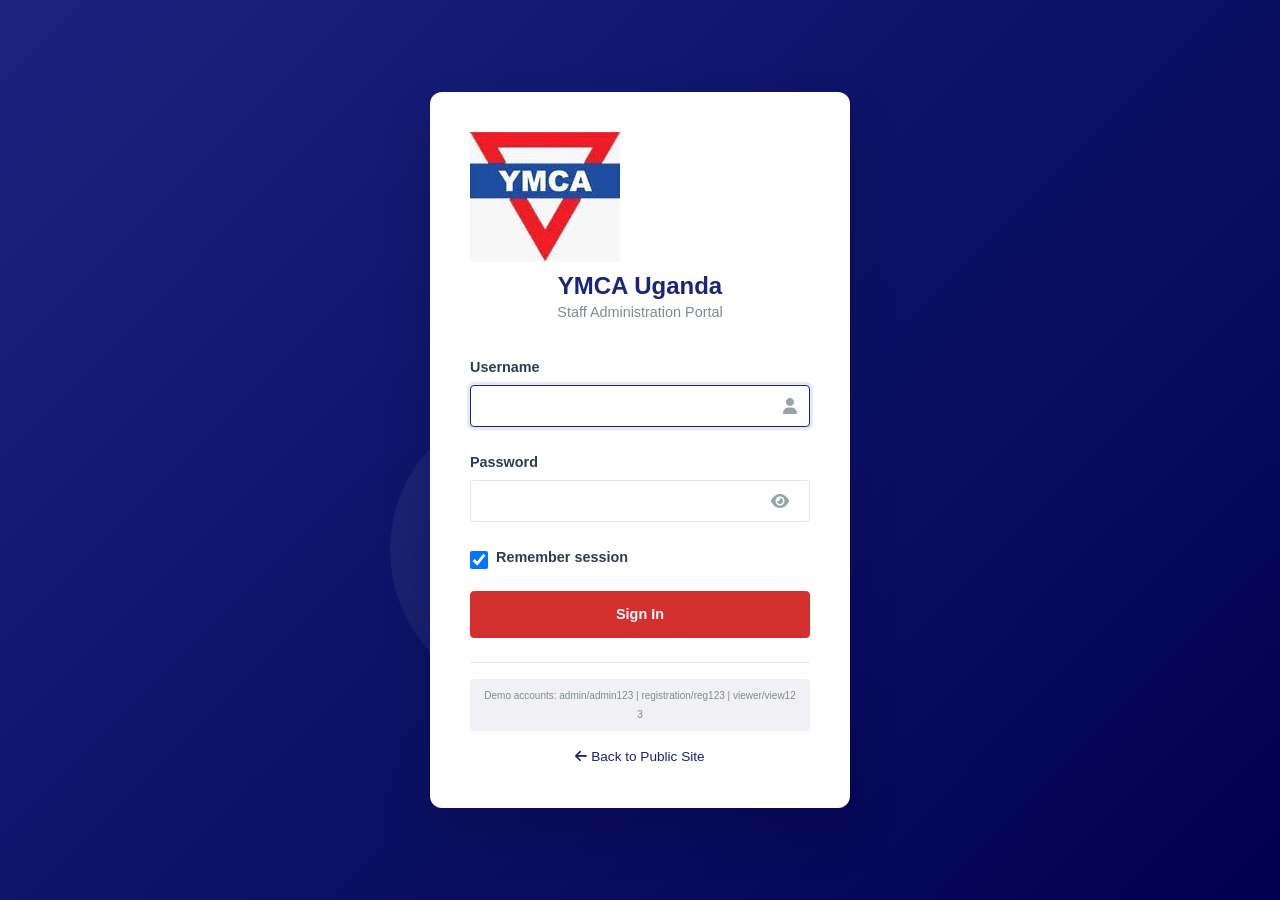
<file: students.html>
<!DOCTYPE html>
<html lang="en">
<head>
    <meta charset="UTF-8">
    <meta name="viewport" content="width=device-width, initial-scale=1.0">
    <title>Students - YMCA Uganda Student Management</title>
    <meta name="description" content="YMCA Uganda Student Management">
    <link rel="stylesheet" href="https://cdnjs.cloudflare.com/ajax/libs/font-awesome/6.5.0/css/all.min.css">
    <link rel="stylesheet" href="css/style.css">
    <link rel="stylesheet" href="css/responsive.css">
    <script src="js/database/indexeddb.js"></script>
    <script src="js/database/studentsRepository.js"></script>
    <script src="js/database/programsRepository.js"></script>
    <script src="js/database/departmentsRepository.js"></script>
    <script src="js/notifications.js"></script>
    <script src="js/ui.js"></script>
    <script src="js/seed.js"></script>
    <script src="js/auth.js"></script>
    <script src="js/app.js"></script>
    <script src="js/students.js"></script>
</head>
<body class="admin-page">
    <div class="admin-wrapper">
        <main class="admin-content">
            <div class="page-header">
                <h1><i class="fas fa-user-graduate"></i> Students</h1>
                <div class="header-actions">
                    <a href="register.html" class="btn btn-primary"><i class="fas fa-user-plus"></i> Register Student</a>
                    <button class="btn btn-outline" id="export-csv"><i class="fas fa-file-csv"></i> CSV</button>
                    <button class="btn btn-outline" id="export-json"><i class="fas fa-file-export"></i> JSON</button>
                </div>
            </div>
            <div class="toolbar">
                <input type="text" id="search-input" class="search-input" placeholder="Search by name, reg#, phone, email, or ID...">
                <div class="filter-group">
                    <select id="filter-program"><option value="">All Programs</option></select>
                    <select id="filter-department"><option value="">All Departments</option></select>
                    <select id="filter-gender"><option value="">All Genders</option><option value="male">Male</option><option value="female">Female</option><option value="other">Other</option></select>
                    <select id="filter-status"><option value="">All Statuses</option><option value="active">Active</option><option value="pending">Pending</option><option value="completed">Completed</option><option value="suspended">Suspended</option></select>
                    <select id="filter-session"><option value="">All Sessions</option><option value="2023/2024">2023/2024</option><option value="2024/2025">2024/2025</option></select>
                    <select id="filter-intake"><option value="">All Intakes</option><option value="January 2024">January 2024</option><option value="September 2023">September 2023</option><option value="January 2025">January 2025</option></select>
                    <button class="btn btn-outline btn-sm" id="apply-filters">Apply</button>
                    <button class="btn btn-outline btn-sm" id="clear-filters">Clear</button>
                </div>
            </div>
            <div id="students-table"></div>
            <div id="pagination-container"></div>
        </main>
    </div>
</body>
</html>
</file>
<file: css/style.css>
/**
 * YMCA Uganda - Student Registration & Management System
 * Main Stylesheet
 * =====================================================================
 * Color palette inspired by YMCA branding with institutional professionalism.
 * Primary: Deep Red (#d32f2f), Secondary: Dark Navy (#1a237e)
 */

:root {
    /* YMCA Brand Colors */
    --primary: #d32f2f;
    --primary-dark: #9a0007;
    --primary-light: #ff8a80;
    --secondary: #1a237e;
    --secondary-dark: #000051;
    --accent: #ffffff;
    --background: #f5f6fa;
    --surface: #ffffff;
    --surface-dark: #f0f0f5;
    --text-primary: #2c3e50;
    --text-secondary: #7f8c8d;
    --text-muted: #95a5a6;
    --border: #e0e6ed;
    --border-dark: #cbd5e1;
    --success: #2ecc71;
    --success-dark: #27ae60;
    --warning: #f39c12;
    --warning-dark: #e67e22;
    --danger: #e74c3c;
    --danger-dark: #c0392b;
    --info: #3498db;
    --shadow-sm: 0 1px 3px rgba(0, 0, 0, 0.08);
    --shadow: 0 4px 6px rgba(0, 0, 0, 0.1);
        --shadow-md: 0 8px 15px rgba(0, 0, 0, 0.08);
    --shadow-lg: 0 15px 30px rgba(0, 0, 0, 0.12);
    --shadow-xl: 0 25px 50px rgba(0, 0, 0, 0.15);
    --border-light: #eff2f7;
    --radius-sm: 4px;
    --radius: 8px;
    --radius-lg: 12px;
    --transition: all 0.25s ease;
    --sidebar-width: 260px;
    --header-height: 60px;
}

/* Dark Mode Variables */
[data-theme="dark"] {
    --primary: #ff8a80;
    --primary-dark: #d32f2f;
    --secondary: #c5cae9;
    --secondary-dark: #9fa8da;
    --accent: #121212;
    --background: #121212;
    --surface: #1e1e1e;
    --surface-dark: #2a2a2a;
    --text-primary: #e0e0e0;
    --text-secondary: #b0bec5;
    --text-muted: #78909c;
    --border: #37474f;
    --border-dark: #455a64;
    --success: #66bb6a;
    --warning: #ffb74d;
    --danger: #e57373;
    --info: #64b5f6;
    --shadow-sm: 0 1px 3px rgba(0, 0, 0, 0.2);
    --shadow: 0 4px 6px rgba(0, 0, 0, 0.3);
    --shadow-md: 0 8px 15px rgba(0, 0, 0, 0.25);
    --shadow-lg: 0 15px 30px rgba(0, 0, 0, 0.4);
}

/* CSS Reset & Base */
*, *::before, *::after { box-sizing: border-box; margin: 0; padding: 0; }
html { scroll-behavior: smooth; font-size: 16px; }
body { font-family: 'Segoe UI', Tahoma, Geneva, Verdana, sans-serif; font-size: 1rem; line-height: 1.6; color: var(--text-primary); background: var(--background); min-height: 100vh; -webkit-font-smoothing: antialiased; }
img { max-width: 100%; display: block; }
a { color: inherit; text-decoration: none; transition: var(--transition); }
a:hover { color: var(--primary); }
ul, ol { list-style: none; }
button { font: inherit; cursor: pointer; border: none; background: none; }
.container { max-width: 1240px; margin: 0 auto; padding: 0 1.5rem; }
.section-title { text-align: center; font-size: 2rem; margin-bottom: 0.5rem; color: var(--secondary); }
.section-subtitle { text-align: center; color: var(--text-secondary); margin-bottom: 2rem; max-width: 700px; margin-left: auto; margin-right: auto; }

/* Typography */
h1 { font-size: 2.5rem; font-weight: 700; line-height: 1.2; }
h2 { font-size: 2rem; font-weight: 600; line-height: 1.3; }
h3 { font-size: 1.25rem; font-weight: 600; line-height: 1.4; }
h4 { font-size: 1rem; font-weight: 600; }
p { margin-bottom: 1rem; }
.text-center { text-align: center; }

/* Buttons */
.btn {
    display: inline-flex;
    align-items: center;
    justify-content: center;
    padding: 0.6rem 1.2rem;
    border-radius: var(--radius-sm);
    font-weight: 600;
    font-size: 0.9rem;
    transition: var(--transition);
    border: 1px solid transparent;
}
.btn:hover { transform: translateY(-1px); }
.btn:active { transform: translateY(0); }
.btn-block { width: 100%; }
.btn-sm { padding: 0.4rem 0.8rem; font-size: 0.8rem; }
.btn-lg { padding: 0.8rem 1.6rem; font-size: 1rem; }
.btn-primary { background: var(--primary); color: white; border-color: var(--primary); }
.btn-primary:hover { background: var(--primary-dark); border-color: var(--primary-dark); box-shadow: var(--shadow-md); }
.btn-secondary { background: var(--surface-dark); color: var(--text-primary); border-color: var(--border); }
.btn-secondary:hover { background: var(--border); }
.btn-outline { background: transparent; color: var(--primary); border-color: var(--primary); }
.btn-outline:hover { background: var(--primary-light); color: white; }
.btn-success { background: var(--success); color: white; }
.btn-warning { background: var(--warning); color: white; }
.btn-danger { background: var(--danger); color: white; }
.btn-icon { display: inline-flex; align-items: center; justify-content: center; width: 32px; height: 32px; border-radius: var(--radius-sm); background: transparent; color: var(--text-secondary); transition: var(--transition); }
.btn-icon:hover { background: var(--surface-dark); color: var(--primary); }
.btn-primary .btn-icon,
.btn-warning .btn-icon,
.btn-danger .btn-icon { color: inherit; margin-right: 0.4rem; }
.btn .btn-icon { margin-right: 0.35rem; }

/* Forms */
.form-group { margin-bottom: 1.2rem; position: relative; }
.form-group.full-width { grid-column: 1 / -1; }
label { display: block; margin-bottom: 0.4rem; font-weight: 600; color: var(--text-primary); font-size: 0.9rem; }
input, select, textarea {
    width: 100%; padding: 0.6rem 0.8rem; border: 1.5px solid var(--border); border-radius: var(--radius-sm);
    font-size: 0.95rem; background: var(--surface); color: var(--text-primary); transition: var(--transition);
}
input:focus, select:focus, textarea:focus {
    outline: none; border-color: var(--secondary); box-shadow: 0 0 0 3px rgba(26, 35, 126, 0.1);
}
input.error, select.error, textarea.error { border-color: var(--danger); }
.field-error {
    display: block; color: var(--danger); font-size: 0.8rem; margin-top: 0.3rem;
    position: absolute; bottom: -1.2rem; left: 0;
}
.form-row { display: flex; gap: 1rem; align-items: center; flex-wrap: wrap; margin-bottom: 1rem; }
.form-check { display: flex; align-items: center; gap: 0.5rem; }
.form-check input[type="checkbox"] { width: 18px; height: 18px; }
.input-icon { position: relative; }
.input-icon i { position: absolute; right: 0.8rem; top: 50%; transform: translateY(-50%); color: var(--text-muted); pointer-events: none; }
.input-icon input { padding-right: 2.5rem; }
.password-toggle { position: absolute; right: 0.5rem; top: 50%; transform: translateY(-50%); background: none; border: none; color: var(--text-muted); cursor: pointer; padding: 0.2rem; }
.password-toggle:hover { color: var(--primary); }

/* Cards */
.card { background: var(--surface); border-radius: var(--radius); box-shadow: var(--shadow); padding: 1.5rem; margin-bottom: 1rem; border: 1px solid var(--border); }
.card-header { display: flex; align-items: center; gap: 0.5rem; margin-bottom: 1rem; padding-bottom: 0.75rem; border-bottom: 1px solid var(--border); }
.card-header h3 { font-size: 1.1rem; color: var(--text-primary); }
.card-header i { color: var(--secondary); }

/* Tables */
.table-wrapper { overflow-x: auto; border-radius: var(--radius); background: var(--surface); box-shadow: var(--shadow-sm); border: 1px solid var(--border); }
.table { width: 100%; border-collapse: collapse; }
.table th { background: var(--surface-dark); color: var(--text-secondary); font-weight: 600; font-size: 0.8rem; text-transform: uppercase; letter-spacing: 0.5px; padding: 0.75rem 1rem; text-align: left; border: none; border-bottom: 1px solid var(--border); }
.table th.no-sort { text-align: center; }
.table th[data-sort] { cursor: pointer; white-space: nowrap; }
.table th[data-sort]::after { content: ' \\f107'; font-family: 'Font Awesome 6 Free'; font-weight: 400; margin-left: 0.3rem; }
.table th[data-sort="asc"]::after { content: ' \\f0dc'; }
.table th[data-sort="desc"]::after { content: ' \\f0dd'; }
.table td { padding: 0.75rem 1rem; border-bottom: 1px solid var(--border); vertical-align: middle; font-size: 0.9rem; }
.table tbody tr:hover { background: var(--surface-dark); }
.table tbody tr:last-child td { border-bottom: none; }
.actions-cell { white-space: nowrap; display: flex; gap: 0.2rem; justify-content: flex-end; }
.student-name { color: var(--secondary); }

/* Sortable column indicators */
.table th[data-sort-key] { user-select: none; }
.table th.sorted-asc::after { content: ' \25B2'; font-size: 0.7em; margin-left: 0.25rem; color: var(--primary); }
.table th.sorted-desc::after { content: ' \25BC'; font-size: 0.7em; margin-left: 0.25rem; color: var(--primary); }
.table-report td { font-size: 0.85rem; }

/* Badges */
.badge { display: inline-block; padding: 0.2rem 0.6rem; border-radius: var(--radius-sm); font-size: 0.75rem; font-weight: 600; text-transform: capitalize; }
.badge-active { background: rgba(56, 175, 117, 0.15); color: var(--success-dark); }
.badge-pending { background: rgba(243, 156, 18, 0.15); color: var(--warning-dark); }
.badge-completed { background: rgba(25, 118, 210, 0.15); color: var(--info); }
.badge-suspended { background: rgba(231, 76, 60, 0.15); color: var(--danger-dark); }
.badge-inactive { background: rgba(158, 158, 158, 0.15); color: var(--text-secondary); }

/* Status Badges (dark mode compatible) */
[data-theme="dark"] .badge-active { background: rgba(102, 187, 106, 0.2); }
[data-theme="dark"] .badge-pending { background: rgba(255, 183, 77, 0.2); }
[data-theme="dark"] .badge-completed { background: rgba(100, 181, 246, 0.2); }
[data-theme="dark"] .badge-suspended { background: rgba(229, 115, 115, 0.2); }

/* Admin Layout */
.admin-wrapper { display: flex; min-height: 100vh; background: var(--background); }
.sidebar {
    width: var(--sidebar-width); min-height: 100vh; background: var(--secondary); color: white;
    position: fixed; top: 0; left: 0; z-index: 1000; overflow-y: auto;
    transition: var(--transition); box-shadow: var(--shadow-lg);
}
.sidebar .sidebar-brand { display: flex; align-items: center; gap: 0.75rem; padding: 1.2rem 1.5rem; border-bottom: 1px solid rgba(255, 255, 255, 0.1); }
.sidebar .sidebar-brand img { height: 40px; width: auto; }
.sidebar .sidebar-brand span { font-size: 1.3rem; font-weight: 700; }
.sidebar .sidebar-brand i { font-size: 1.5rem; color: var(--primary); }
.sidebar-nav { padding: 1rem; }
.sidebar-nav .nav-link {
    display: flex; align-items: center; gap: 0.75rem; padding: 0.8rem 1rem; margin-bottom: 0.3rem;
    border-radius: var(--radius-sm); color: rgba(255, 255, 255, 0.85); font-size: 0.95rem; font-weight: 500;
    transition: var(--transition); text-decoration: none;
}
.sidebar-nav .nav-link:hover { background: rgba(255, 255, 255, 0.1); color: white; }
.sidebar-nav .nav-link.active,
.sidebar-nav .nav-link:focus { background: var(--primary); color: white; }
.sidebar-nav .nav-link i { width: 20px; text-align: center; }
.sidebar-nav .nav-link#logout-link:hover { background: rgba(231, 76, 60, 0.2); }

/* Sidebar - collapsed on mobile */
@media (max-width: 991px) {
    .sidebar { position: fixed; transform: translateX(-100%); }
    .sidebar.open { transform: translateX(0); }
    .admin-content { margin-left: 0; }
}
@media (min-width: 992px) {
    .admin-content { margin-left: var(--sidebar-width); }
    .admin-content { width: calc(100% - var(--sidebar-width)); }
}

/* Admin Header */
.admin-header {
    position: sticky; top: 0; z-index: 100; background: var(--surface); border-bottom: 1px solid var(--border);
    height: var(--header-height); display: flex; align-items: center; justify-content: space-between;
    padding: 0 1.5rem; box-shadow: var(--shadow-sm);
}
.header-left { display: flex; align-items: center; gap: 1rem; }
.menu-toggle { display: none; background: none; border: none; color: var(--text-primary); font-size: 1.3rem; padding: 0.5rem; }
.menu-toggle:hover { color: var(--primary); }
.breadcrumb { display: flex; align-items: center; gap: 0.5rem; font-size: 0.85rem; color: var(--text-secondary); }
.bc-item.active { color: var(--text-primary); font-weight: 600; }
.bc-separator { color: var(--text-muted); }
.header-right { display: flex; align-items: center; gap: 1rem; }
.theme-toggle { width: 36px; height: 36px; border-radius: 50%; background: var(--surface-dark); color: var(--text-primary); display: flex; align-items: center; justify-content: center; }
.theme-toggle:hover { background: var(--primary); color: white; }
.user-menu { display: flex; align-items: center; gap: 0.5rem; cursor: pointer; }
.user-name { font-weight: 600; color: var(--text-primary); font-size: 0.9rem; }
.user-menu i { font-size: 1.5rem; color: var(--secondary); }

@media (max-width: 767px) { .menu-toggle { display: block; } }

/* Admin Content */
.admin-content { flex: 1; padding: 1.5rem; background: var(--background); }
.page-header { display: flex; justify-content: space-between; align-items: center; margin-bottom: 1.5rem; flex-wrap: wrap; gap: 1rem; }
.page-header h1 { font-size: 1.5rem; color: var(--secondary); }
.page-header .header-actions { display: flex; gap: 0.5rem; }
.toolbar { display: flex; justify-content: space-between; align-items: center; margin-bottom: 1.5rem; flex-wrap: wrap; gap: 1rem; background: var(--surface); padding: 1rem 1.5rem; border-radius: var(--radius); box-shadow: var(--shadow-sm); border: 1px solid var(--border); }
.search-input { flex: 1; min-width: 250px; padding: 0.6rem 0.8rem; border: 1.5px solid var(--border); border-radius: var(--radius-sm); font-size: 0.9rem; }
.search-input:focus { outline: none; border-color: var(--secondary); }
.filter-group { display: flex; gap: 0.5rem; flex-wrap: wrap; align-items: center; }
.filter-select { padding: 0.4rem 0.8rem; border: 1.5px solid var(--border); border-radius: var(--radius-sm); background: var(--surface); font-size: 0.85rem; min-width: 140px; }
.filter-select:focus { outline: none; border-color: var(--secondary); }

/* Stats Cards */
.stats-grid { display: grid; grid-template-columns: repeat(auto-fill, minmax(200px, 1fr)); gap: 1rem; margin-bottom: 1.5rem; }
.stat-card { background: var(--surface); border-radius: var(--radius); padding: 1.5rem; box-shadow: var(--shadow); border: 1px solid var(--border); display: flex; align-items: center; gap: 1rem; transition: var(--transition); }
.stat-card:hover { transform: translateY(-2px); box-shadow: var(--shadow-md); }
.stat-icon { width: 50px; height: 50px; border-radius: 50%; background: rgba(26, 35, 126, 0.1); display: flex; align-items: center; justify-content: center; color: var(--secondary); font-size: 1.5rem; flex-shrink: 0; }
.stat-info { flex: 1; }
.stat-value { display: block; font-size: 1.8rem; font-weight: 700; color: var(--text-primary); }
.stat-label { display: block; font-size: 0.8rem; color: var(--text-secondary); margin-top: 0.25rem; }

/* Welcome Banner */
.welcome-banner { background: linear-gradient(135deg, var(--secondary) 0%, var(--primary-dark) 100%); color: white; padding: 2rem; border-radius: var(--radius-lg); margin-bottom: 1.5rem; }
.welcome-banner h1 { font-size: 1.8rem; color: white; }
.welcome-banner p { opacity: 0.9; }

/* Chart Styles */
.dashboard-charts { display: grid; gap: 1.5rem; }
.chart-card { background: var(--surface); border-radius: var(--radius); padding: 1.5rem; box-shadow: var(--shadow); border: 1px solid var(--border); margin-bottom: 1.5rem; }
.chart-card h3 { font-size: 1rem; color: var(--text-primary); margin-bottom: 1rem; display: flex; align-items: center; gap: 0.5rem; }
.chart-container { width: 100%; height: 250px; position: relative; }
.charts-row { display: grid; grid-template-columns: repeat(2, 1fr); gap: 1.5rem; }
@media (max-width: 767px) { .charts-row { grid-template-columns: 1fr; } }

/* Toast Notifications */
.notify-container { position: fixed; top: 1.5rem; right: 1.5rem; z-index: 9000; display: flex; flex-direction: column; gap: 0.5rem; max-width: 400px; }
.toast {
    display: flex; align-items: flex-start; gap: 0.75rem; padding: 1rem 1.2rem; border-radius: var(--radius);
    box-shadow: var(--shadow-lg); transform: translateX(100%); opacity: 0; transition: var(--transition);
    max-width: 100%; border-left: 4px solid;
}
.toast.show { transform: translateX(0); opacity: 1; }
.toast.hide { transform: translateX(120%); opacity: 0; }
.toast-success { background: var(--surface); border-left-color: var(--success); }
.toast-error { background: var(--surface); border-left-color: var(--danger); }
.toast-warning { background: var(--surface); border-left-color: var(--warning); }
.toast-info { background: var(--surface); border-left-color: var(--info); }
.toast-icon { font-size: 1.2rem; margin-top: 0.1rem; }
.toast-success .toast-icon { color: var(--success); }
.toast-error .toast-icon { color: var(--danger); }
.toast-warning .toast-icon { color: var(--warning); }
.toast-info .toast-icon { color: var(--info); }
.toast-content { flex: 1; font-size: 0.9rem; }
.toast-close { background: none; border: none; color: var(--text-muted); cursor: pointer; font-size: 1.2rem; padding: 0; margin-left: 0.5rem; }
.toast-close:hover { color: var(--text-primary); }

/* Modals */
.modal-overlay { position: fixed; top: 0; left: 0; width: 100%; height: 100%; background: rgba(0, 0, 0, 0.5); display: flex; align-items: center; justify-content: center; z-index: 8000; }
.modal { background: var(--surface); border-radius: var(--radius); box-shadow: var(--shadow-lg); max-width: 500px; width: 90%; max-height: 85vh; overflow-y: auto; }
.modal-confirm { max-width: 420px; text-align: center; padding: 1.5rem; }
.modal-header { display: flex; align-items: center; justify-content: center; gap: 0.75rem; padding: 1.5rem 1.5rem 0; }
.modal-header h3 { font-size: 1.2rem; margin: 0; }
.modal-icon { font-size: 2rem; color: var(--warning); }
.modal-body { padding: 1rem 1.5rem; }
.modal-body p { color: var(--text-secondary); margin-bottom: 0; }
.modal-footer { display: flex; justify-content: center; gap: 0.75rem; padding: 1rem 1.5rem 1.5rem; border-top: 1px solid var(--border); }
.modal-close { position: absolute; top: 0.5rem; right: 0.75rem; font-size: 1.5rem; color: var(--text-muted); cursor: pointer; }
.modal-sm { max-width: 400px; }
.modal-md { max-width: 500px; }
.modal-lg { max-width: 800px; }

/* Loading & Empty States */
.loading-state { text-align: center; padding: 3rem 1rem; color: var(--text-secondary); }
.spinner { width: 40px; height: 40px; border: 3px solid var(--border); border-top-color: var(--secondary); border-radius: 50%; animation: spin 0.8s linear infinite; margin: 0 auto 1rem; }
@keyframes spin { 0% { transform: rotate(0deg); } 100% { transform: rotate(360deg); } }
.empty-state { text-align: center; padding: 3rem 1rem; color: var(--text-secondary); }
.empty-state i { font-size: 3rem; margin-bottom: 1rem; opacity: 0.5; }
.empty-state h3 { font-size: 1.1rem; color: var(--text-primary); margin-bottom: 0.5rem; }
.empty-state .btn { margin-top: 1rem; }
.skeleton-row { height: 20px; background: var(--border); border-radius: var(--radius-sm); margin-bottom: 0.5rem; animation: pulse 1.5s ease-in-out infinite alternate; }
@keyframes pulse { 0% { opacity: 0.6; } 100% { opacity: 1; } }

/* Pagination */
.pagination-wrapper { display: flex; justify-content: space-between; align-items: center; margin-top: 1.5rem; padding: 1rem; flex-wrap: wrap; gap: 1rem; }
.pagination-info { font-size: 0.85rem; color: var(--text-secondary); }
.pagination-controls { display: flex; gap: 0.25rem; flex-wrap: wrap; }
.pagination-pages { font-size: 0.85rem; color: var(--text-secondary); }

/* Registration Wizard */
.register-container { max-width: 800px; margin: 2rem auto; }
.register-card { background: var(--surface); border-radius: var(--radius-lg); box-shadow: var(--shadow-lg); border: 1px solid var(--border); }
.register-header { background: var(--secondary); color: white; padding: 1rem 2rem; border-radius: var(--radius-lg) var(--radius-lg) 0 0; }
.register-header .logo { display: flex; align-items: center; gap: 0.5rem; }
.register-header .logo i { font-size: 1.5rem; color: var(--primary); }
.register-header .logo span { font-size: 1.2rem; font-weight: 700; }
.register-header .back-link { color: rgba(255, 255, 255, 0.8); }
.register-header .back-link:hover { color: white; }
.wizard-header { padding: 1.5rem 2rem 0; }
.wizard-title { font-size: 1.3rem; color: var(--secondary); }
.reg-number { font-size: 0.9rem; color: rgba(255, 255, 255, 0.9); margin-top: 0.25rem; }
.wizard-body { padding: 0 2rem; }
.step-pane { display: none; animation: fadeSlide 0.3s ease; }
.step-pane.active { display: block; }
@keyframes fadeSlide { from { opacity: 0; transform: translateY(10px); } to { opacity: 1; transform: translateY(0); } }
.step-title { font-size: 1.1rem; color: var(--secondary); margin-bottom: 1.2rem; padding-bottom: 0.5rem; border-bottom: 1px solid var(--border); }
.form-grid { display: grid; grid-template-columns: 1fr 1fr; gap: 1.2rem; }
.form-grid .form-group { margin-bottom: 0; }
.photo-upload-area { text-align: center; padding: 1rem; border: 2px dashed var(--border); border-radius: var(--radius); }
.photo-preview { width: 80px; height: 80px; border-radius: 50%; background: var(--background); display: flex; align-items: center; justify-content: center; margin: 0 auto 0.75rem; overflow: hidden; }
.photo-preview.has-placeholder { color: var(--text-muted); font-size: 2rem; }
.photo-preview img { width: 100%; height: 100%; object-fit: cover; }
.wizard-footer { padding: 1.5rem 2rem; border-top: 1px solid var(--border); display: flex; justify-content: center; gap: 0.75rem; }
.step-progress { margin-bottom: 0; }
.step-bar { height: 4px; background: var(--border); border-radius: 2px; margin-bottom: 0.75rem; overflow: hidden; }
.step-fill { height: 100%; background: var(--primary); width: 0; transition: width 0.3s ease; }
.step-dots { display: flex; justify-content: space-between; }
.step-dot { flex: 1; padding: 0.5rem; background: none; border: none; color: var(--text-muted); font-size: 0.8rem; cursor: pointer; transition: var(--transition); border-bottom: 2px solid transparent; }
.step-dot.active { color: var(--primary); border-bottom-color: var(--primary); }
.step-dot.completed { color: var(--success); border-bottom-color: var(--success); }
.review-grid { display: grid; grid-template-columns: repeat(2, 1fr); gap: 0.75rem; }
.review-item { padding: 0.5rem; background: var(--surface-dark); border-radius: var(--radius-sm); }
.review-item strong { display: block; font-size: 0.75rem; color: var(--text-secondary); text-transform: uppercase; }

/* Landing Page */
.site-header { background: var(--surface); box-shadow: var(--shadow-sm); position: sticky; top: 0; z-index: 100; border-bottom: 1px solid var(--border); }
.header-inner { display: flex; justify-content: space-between; align-items: center; height: 70px; }
.logo { display: flex; align-items: center; gap: 0.5rem; font-size: 1.3rem; font-weight: 700; color: var(--secondary); }
.logo i { color: var(--primary); }
.main-nav ul { display: flex; gap: 2rem; }
.main-nav a { color: var(--text-primary); font-weight: 500; font-size: 0.95rem; transition: var(--transition); position: relative; }
.main-nav a:hover { color: var(--primary); }
.main-nav a::after { content: ''; position: absolute; bottom: -3px; left: 0; width: 0; height: 2px; background: var(--primary); transition: width 0.3s ease; }
.main-nav a:hover::after { width: 100%; }
.header-actions { display: flex; align-items: center; gap: 0.75rem; }
.btn-cta { background: var(--primary); color: white; font-weight: 600; }
.btn-cta:hover { background: var(--primary-dark); }
.menu-toggle-mobile { display: none; background: none; border: none; color: var(--text-primary); font-size: 1.3rem; }

.hero { background: linear-gradient(135deg, var(--secondary) 0%, var(--secondary-dark) 100%); color: white; padding: 3rem 0; min-height: 500px; }
.hero-content { display: grid; grid-template-columns: 1fr 1fr; align-items: center; gap: 2rem; }
.hero-text h1 { font-size: 2.5rem; margin-bottom: 1rem; line-height: 1.2; }
.hero-text p { font-size: 1.1rem; opacity: 0.9; margin-bottom: 1.5rem; }
.hero-btns { display: flex; gap: 1rem; flex-wrap: wrap; }
.hero-image { display: flex; justify-content: center; }
.hero-badge { width: 200px; height: 200px; border-radius: 50%; background: rgba(255, 255, 255, 0.1); display: flex; align-items: center; justify-content: center; font-size: 4rem; opacity: 0.5; }

.stats { background: var(--background); padding: 3rem 0; }
.stats-grid { display: grid; grid-template-columns: repeat(4, 1fr); gap: 1.5rem; }
.stats .stat-card { text-align: center; padding: 1.5rem; }
.stats .stat-icon { width: 60px; height: 60px; margin: 0 auto 0.75rem; font-size: 1.7rem; }
.stats .stat-value { font-size: 2rem; }

.programs { padding: 3rem 0; }
.programs-grid { display: grid; grid-template-columns: repeat(auto-fill, minmax(280px, 1fr)); gap: 1.5rem; }
.program-card { background: var(--surface); border-radius: var(--radius-lg); box-shadow: var(--shadow); overflow: hidden; transition: var(--transition); border: 1px solid var(--border); }
.program-card:hover { transform: translateY(-5px); box-shadow: var(--shadow-lg); }
.program-header { padding: 1.2rem 1.5rem 0.5rem; border-bottom: 1px solid var(--border); }
.program-header h3 { font-size: 1.1rem; color: var(--secondary); }
.program-dept { font-size: 0.8rem; color: var(--text-secondary); }
.program-body { padding: 1rem 1.5rem; }
.program-duration { display: flex; align-items: center; gap: 0.4rem; font-size: 0.85rem; color: var(--text-secondary); margin-bottom: 0.5rem; }
.program-desc { font-size: 0.85rem; color: var(--text-secondary); margin-bottom: 1rem; }
.program-footer { padding: 0 1.5rem 1.5rem; }

.benefits-grid { display: grid; grid-template-columns: repeat(auto-fit, minmax(220px, 1fr)); gap: 1.5rem; }
.benefit-card { background: var(--surface); border-radius: var(--radius-lg); padding: 1.75rem; text-align: center; box-shadow: var(--shadow); border: 1px solid var(--border); transition: var(--transition); }
.benefit-card:hover { transform: translateY(-3px); box-shadow: var(--shadow-md); }
.benefit-icon { font-size: 2rem; color: var(--primary); margin-bottom: 0.75rem; }
.benefit-card h3 { font-size: 1rem; color: var(--secondary); margin-bottom: 0.5rem; }
.benefit-card p { font-size: 0.85rem; color: var(--text-secondary); }

.site-footer { background: var(--secondary-dark); color: white; padding: 3rem 0 1.5rem; margin-top: 2rem; }
.footer-grid { display: grid; grid-template-columns: repeat(auto-fit, minmax(200px, 1fr)); gap: 2rem; }
.footer-col h4 { font-size: 1rem; margin-bottom: 1rem; color: white; }
.footer-col ul li { margin-bottom: 0.4rem; }
.footer-col a { color: rgba(255, 255, 255, 0.8); }
.footer-col a:hover { color: white; }
.social-links { display: flex; gap: 0.75rem; }
.social-links a { display: flex; align-items: center; justify-content: center; width: 32px; height: 32px; background: rgba(255, 255, 255, 0.1); border-radius: 50%; color: white; transition: var(--transition); }
.social-links a:hover { background: var(--primary); transform: translateY(-2px); }

/* Login Page */
.login-page { background: linear-gradient(135deg, var(--secondary) 0%, var(--secondary-dark) 100%); min-height: 100vh; display: flex; align-items: center; justify-content: center; padding: 1rem; position: relative; overflow: hidden; }
.login-container { max-width: 1080px; width: 100%; display: flex; align-items: center; justify-content: center; }
.login-card { background: var(--surface); border-radius: var(--radius-lg); box-shadow: var(--shadow-xl); padding: 2.5rem; max-width: 420px; width: 100%; position: relative; z-index: 10; }
.login-header { text-align: center; margin-bottom: 2rem; }
.login-logo { font-size: 2.5rem; color: var(--primary); margin-bottom: 0.5rem; }
.login-header h2 { font-size: 1.5rem; color: var(--secondary); }
.login-subtitle { color: var(--text-secondary); font-size: 0.9rem; }
.login-form .form-group { margin-bottom: 1.5rem; }
.login-form .form-group label { font-weight: 600; }
.login-form input { padding: 0.7rem 1rem; }
.login-form .btn-primary { width: 100%; padding: 0.7rem; font-weight: 700; }
.login-footer { text-align: center; margin-top: 1.5rem; padding-top: 1rem; border-top: 1px solid var(--border); }
.demo-creds { color: var(--text-secondary); font-size: 0.75rem; background: var(--surface-dark); padding: 0.4rem 0.75rem; border-radius: var(--radius-sm); display: block; margin-bottom: 0.75rem; word-break: break-all; }
.back-link { color: var(--secondary); font-size: 0.85rem; }
.login-bg-decoration { position: absolute; z-index: 1; }
.deco-circle { position: absolute; border-radius: 50%; background: rgba(255, 255, 255, 0.05); }
.deco-1 { width: 300px; height: 300px; top: -50px; right: -50px; }
.deco-2 { width: 150px; height: 150px; bottom: 50px; left: 20px; }
.deco-3 { width: 100px; height: 100px; top: 100px; left: -20px; }

/* Success Page */
.success-container { max-width: 520px; margin: 4rem auto; }
.success-card { background: var(--surface); border-radius: var(--radius-lg); box-shadow: var(--shadow-lg); padding: 3rem; text-align: center; border: 1px solid var(--border); }
.success-icon { font-size: 4rem; color: var(--success); margin-bottom: 1.5rem; }
.success-card h1 { color: var(--secondary); margin-bottom: 1rem; }
.success-message { color: var(--text-secondary); margin-bottom: 1.5rem; }
.success-details { background: var(--surface-dark); border-radius: var(--radius); padding: 1rem; margin-bottom: 1.5rem; }
.detail-item { display: flex; justify-content: space-between; padding: 0.5rem 0; border-bottom: 1px solid var(--border); }
.detail-item:last-child { border-bottom: none; }
.detail-label { color: var(--text-secondary); font-weight: 600; }
.detail-value { font-weight: 700; color: var(--primary); }
.success-actions { display: flex; gap: 1rem; justify-content: center; flex-wrap: wrap; }
.success-note { margin-top: 1.5rem; color: var(--text-secondary); font-size: 0.8rem; }

/* Profile Page */
.profile-header { display: flex; align-items: center; gap: 1.5rem; margin-bottom: 2rem; flex-wrap: wrap; padding: 1.5rem; background: var(--surface); border-radius: var(--radius-lg); border: 1px solid var(--border); }
.profile-photo { width: 100px; height: 100px; border-radius: 50%; background: var(--surface-dark); display: flex; align-items: center; justify-content: center; overflow: hidden; flex-shrink: 0; }
.profile-photo img { width: 100%; height: 100%; object-fit: cover; }
.profile-photo i { font-size: 3.5rem; color: var(--text-muted); }
.profile-name h2 { font-size: 1.4rem; color: var(--secondary); margin-bottom: 0.25rem; }
.profile-regno { font-size: 0.95rem; color: var(--text-secondary); display: block; }
.status-badge { margin-left: 0.5rem; }
.profile-actions { margin-left: auto; display: flex; gap: 0.5rem; flex-wrap: wrap; }
.profile-sections { display: grid; gap: 1.5rem; }
.profile-section { background: var(--surface); border-radius: var(--radius-lg); padding: 1.5rem; border: 1px solid var(--border); }
.profile-section h3 { font-size: 1rem; color: var(--secondary); margin-bottom: 1rem; border-bottom: 1px solid var(--border); padding-bottom: 0.5rem; }
.info-grid { display: grid; grid-template-columns: repeat(2, 1fr); gap: 0.75rem; }
.info-item { display: flex; flex-direction: column; padding: 0.4rem; background: var(--surface-dark); border-radius: var(--radius-sm); }
.info-item strong { font-size: 0.7rem; text-transform: uppercase; color: var(--text-secondary); margin-bottom: 0.2rem; }
.info-item span { font-size: 0.9rem; color: var(--text-primary); }

/* Settings Page */
.settings-grid { display: grid; gap: 1.5rem; }
.settings-card { background: var(--surface); border-radius: var(--radius-lg); padding: 1.5rem; border: 1px solid var(--border); box-shadow: var(--shadow-sm); }
.settings-card h3 { font-size: 1.1rem; color: var(--secondary); margin-bottom: 1rem; display: flex; align-items: center; gap: 0.5rem; }
.setting-row { display: flex; justify-content: space-between; align-items: center; padding: 0.5rem 0; border-bottom: 1px solid var(--border); }
.setting-row:last-child { border-bottom: none; }
.setting-desc { font-size: 0.85rem; color: var(--text-secondary); margin-bottom: 1rem; }

/* Recent Registrations */
.recent-section { background: var(--surface); border-radius: var(--radius-lg); padding: 1.5rem; border: 1px solid var(--border); }
.recent-section h3 { color: var(--secondary); margin-bottom: 1rem; }

/* Reports */
.report-meta { display: flex; gap: 1.5rem; align-items: center; flex-wrap: wrap; }
.meta-item { font-size: 0.85rem; color: var(--text-secondary); }
.meta-item span { font-weight: 600; color: var(--text-primary); }
.report-actions { display: flex; gap: 0.5rem; }
.date-input { padding: 0.4rem 0.6rem; border: 1.5px solid var(--border); border-radius: var(--radius-sm); width: 140px; }

/* Form Errors (for JS-rendered validation) */
input.error, select.error, textarea.error {
    border-color: var(--danger);
    box-shadow: 0 0 0 3px rgba(231, 76, 60, 0.1);
}

/* Admin Page Body */
.admin-page { background: var(--background); min-height: 100vh; }
.admin-page .admin-wrapper { min-height: calc(100vh - var(--header-height)); }

/* Focus States for Accessibility */
*:focus-visible { outline: 2px solid var(--secondary); outline-offset: 2px; }

/* Smooth Transitions */
* { transition: border-color 0.2s ease, background-color 0.2s ease, color 0.2s ease; }

/* Text Utilities */
.text-primary { color: var(--primary); }
.text-secondary { color: var(--secondary); }
.text-success { color: var(--success); }
.text-danger { color: var(--danger); }
.text-warning { color: var(--warning); }
.text-muted { color: var(--text-muted); }
.error-text { color: var(--danger); }

/* Print Record Document */
.record-document { border: 2px solid var(--border); border-radius: var(--radius-lg); background: white; }
.record-header { display: flex; align-items: center; gap: 1.5rem; padding: 1.5rem; border-bottom: 2px solid var(--secondary); }
.record-logo { font-size: 2rem; color: var(--primary); }
.record-title h1 { font-size: 1.5rem; color: var(--secondary); margin-bottom: 0.25rem; }
.record-title h2 { font-size: 1.1rem; color: var(--primary); margin-bottom: 0.25rem; }
.record-title p { font-size: 0.8rem; color: var(--text-secondary); }
.record-photo { width: 120px; height: 120px; object-fit: cover; border: 2px solid var(--border); border-radius: var(--radius); }
.record-photo-placeholder { width: 120px; height: 120px; border: 2px dashed var(--border); border-radius: var(--radius); display: flex; align-items: center; justify-content: center; color: var(--text-muted); font-size: 3rem; }
.record-section { padding: 1rem 1.5rem; border-bottom: 1px solid var(--border); }
.record-section h3 { font-size: 0.95rem; color: var(--secondary); margin-bottom: 0.75rem; display: flex; align-items: center; gap: 0.4rem; }
.record-table { width: 100%; border-collapse: collapse; }
.record-table td { padding: 0.4rem 0.5rem; border-bottom: 1px solid var(--border-light); font-size: 0.85rem; }
.record-table .label { font-weight: 600; color: var(--text-secondary); width: 30%; }
.record-table .value { color: var(--text-primary); }
.record-footer { padding: 1.5rem; }
.record-date { font-size: 0.85rem; color: var(--text-secondary); margin-bottom: 1.5rem; }
.signatures { display: flex; justify-content: space-around; margin-bottom: 1.5rem; }
.signature-box { text-align: center; min-width: 140px; }
.signature-line { border-top: 1px solid #000; margin-top: 2rem; padding-top: 0.3rem; font-size: 0.8rem; }
.approval-section { text-align: center; }
.meta-item { font-size: 0.85rem; color: var(--text-secondary); }
</file>
<file: css/responsive.css>
/**
 * Responsive CSS - Mobile-first overrides
 * ========================================
 * Handles tablet and phone layouts.
 */

/* Mobile First Base */
@media (max-width: 576px) {
    .container { padding: 0 1rem; }
    h1 { font-size: 1.8rem; }
    h2 { font-size: 1.5rem; }

    /* Header */
    .header-inner { flex-wrap: wrap; gap: 0.5rem; height: auto; padding: 0.5rem 0; }
    .main-nav { position: fixed; top: 70px; left: 0; right: 0; background: var(--surface); box-shadow: var(--shadow); z-index: 100; max-height: 0; overflow: hidden; transition: max-height 0.3s ease; border-bottom: 1px solid var(--border); }
    .main-nav.open { max-height: 400px; }
    .main-nav ul { flex-direction: column; gap: 0; padding: 0.5rem 1rem; }
    .main-nav li { border-bottom: 1px solid var(--border); }
    .main-nav a { padding: 0.75rem; display: block; }
    .menu-toggle-mobile { display: block; }
    .header-actions { gap: 0.4rem; }
    .btn-cta { font-size: 0.8rem; padding: 0.5rem 0.8rem; }

    /* Hero */
    .hero { padding: 2rem 0; min-height: 400px; }
    .hero-content { grid-template-columns: 1fr; gap: 1.5rem; }
    .hero-text h1 { font-size: 1.8rem; }
    .hero-btns { flex-direction: column; }

    /* Stats */
    .stats-grid { grid-template-columns: 2fr 1fr; gap: 1rem; }
    .stats .stat-value { font-size: 1.5rem; }

    /* Form Grid */
    .form-grid { grid-template-columns: 1fr; }

    /* Registration */
    .register-card { padding: 1rem; }
    .wizard-body { padding: 0 1rem; }
    .wizard-footer { padding: 1rem; flex-direction: column; }
    .step-dots { font-size: 0.65rem; }
    .review-grid { grid-template-columns: 1fr; }

    /* Tables */
    .table { font-size: 0.8rem; }
    .table th, .table td { padding: 0.5rem; }
    .actions-cell { flex-direction: column; gap: 0.2rem; }

    /* Profile */
    .profile-header { flex-direction: column; text-align: center; }
    .profile-actions { margin-left: 0; width: 100%; }
    .info-grid { grid-template-columns: 1fr; }

    /* Settings */
    .settings-card { padding: 1rem; }
    .setting-row { flex-direction: column; text-align: center; gap: 0.5rem; }

    /* Login */
    .login-card { padding: 1.5rem; }
}

@media (min-width: 577px) and (max-width: 991px) {
    .hero-content { grid-template-columns: 1fr; }
    .stats-grid { grid-template-columns: repeat(2, 1fr); }
    .charts-row { grid-template-columns: 1fr; }
    .chart-container { height: 200px; }
}

@media (min-width: 768px) and (max-width: 991px) {
    .stats-grid { grid-template-columns: repeat(2, 1fr); }
}

@media (min-width: 992px) and (max-width: 1199px) {
    .stats-grid { grid-template-columns: repeat(3, 1fr); }
}
</file>
<file: css/print.css>
/**
 * Print Styles
 * ============
 * Professional A4 printing for registration records, profiles, and reports.
 */

@media print {
    /* Hide non-printable elements */
    .no-print,
    .admin-header,
    .sidebar,
    .menu-toggle,
    .theme-toggle,
    .user-menu,
    .report-actions,
    .setting-row,
    .settings-grid,
    .success-actions,
    .header-actions,
    .main-nav,
    .footer-actions { display: none !important; }

    body { background: white; color: black; font-size: 12pt; }

    .admin-content { margin-left: 0 !important; width: 100% !important; padding: 0; }
    .page-header { page-break-after: avoid; }
    .page-header h1 { font-size: 1.5rem; }

    /* Registration Form Print */
    .register-card { box-shadow: none; border: 1px solid #000; border-radius: 0; }
    .register-header { background: #1a237e !important; color: white !important; }
    .wizard-footer { display: none; }

    /* Registration Record Print */
    .printable-record { border: 2px solid #000; padding: 2rem; }
    .printable-record h1 { text-align: center; font-size: 1.5rem; margin-bottom: 1.5rem; }
    .printable-record .record-section { margin-bottom: 1.5rem; border-bottom: 1px solid #ccc; padding-bottom: 1rem; }
    .printable-record .record-section h3 { font-size: 1rem; border-bottom: 1px solid #000; padding-bottom: 0.3rem; }
    .printable-row { display: flex; justify-content: space-between; padding: 0.3rem 0; border-bottom: 1px solid #eee; }
    .printable-row .label { font-weight: bold; }
    .signature-section { margin-top: 2rem; display: flex; justify-content: space-around; }
    .signature-box { text-align: center; min-width: 150px; }
    .signature-line { border-top: 1px solid #000; padding-top: 0.3rem; margin-top: 2rem; font-size: 0.85rem; }

    /* Tables for Print */
    .table { font-size: 10pt; }
    .table th, .table td { padding: 4px 8px; border: 1px solid #ccc; }
    .table thead th { background: #eee !important; }
    .table tbody tr { page-break-inside: avoid; }

    /* Report Print */
    #printable-area { width: 100%; }
    .report-meta { margin-bottom: 1rem; }
    .report-footer { border-top: 1px solid #000; padding-top: 0.5rem; font-size: 0.8rem; text-align: center; }

    /* Avoid page breaks in important sections */
    h2, h3 { page-break-after: avoid; }
    .profile-section { page-break-inside: avoid; }
    .stat-card { page-break-inside: avoid; }
}
</file>
